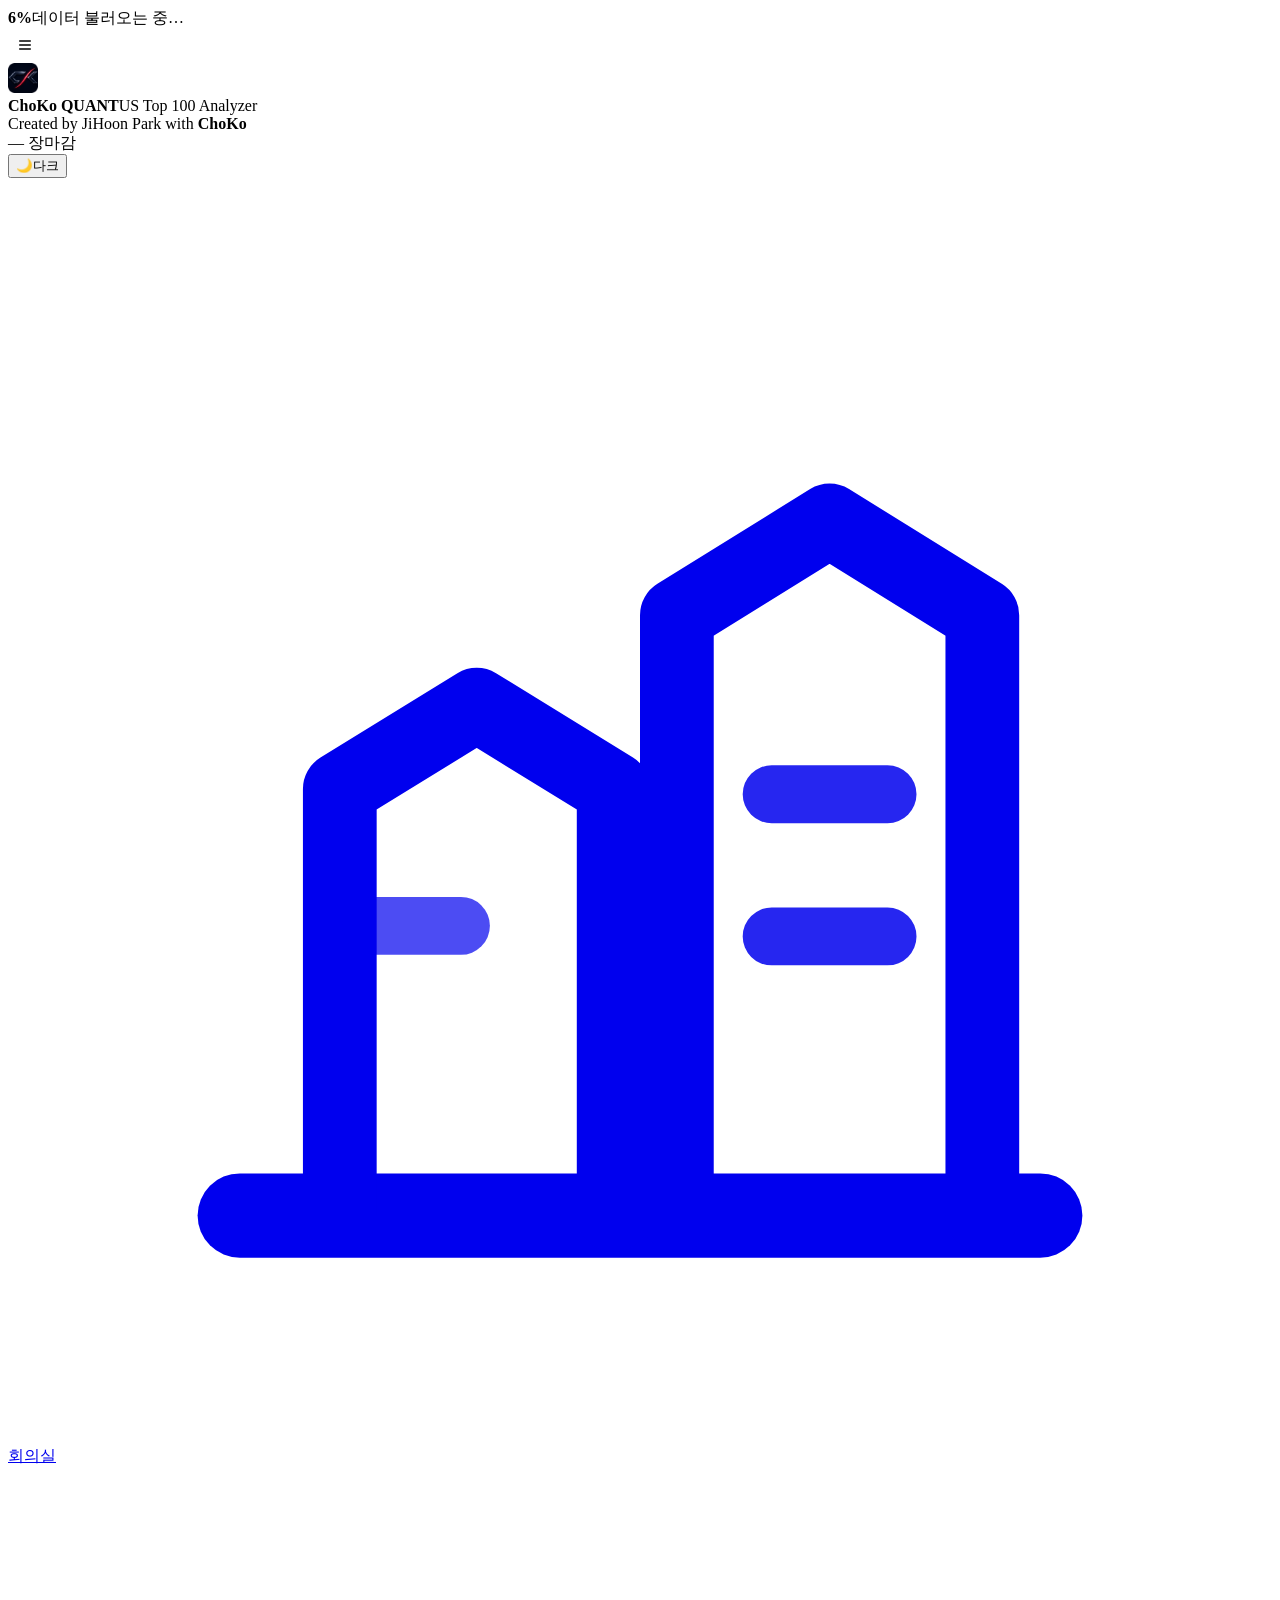
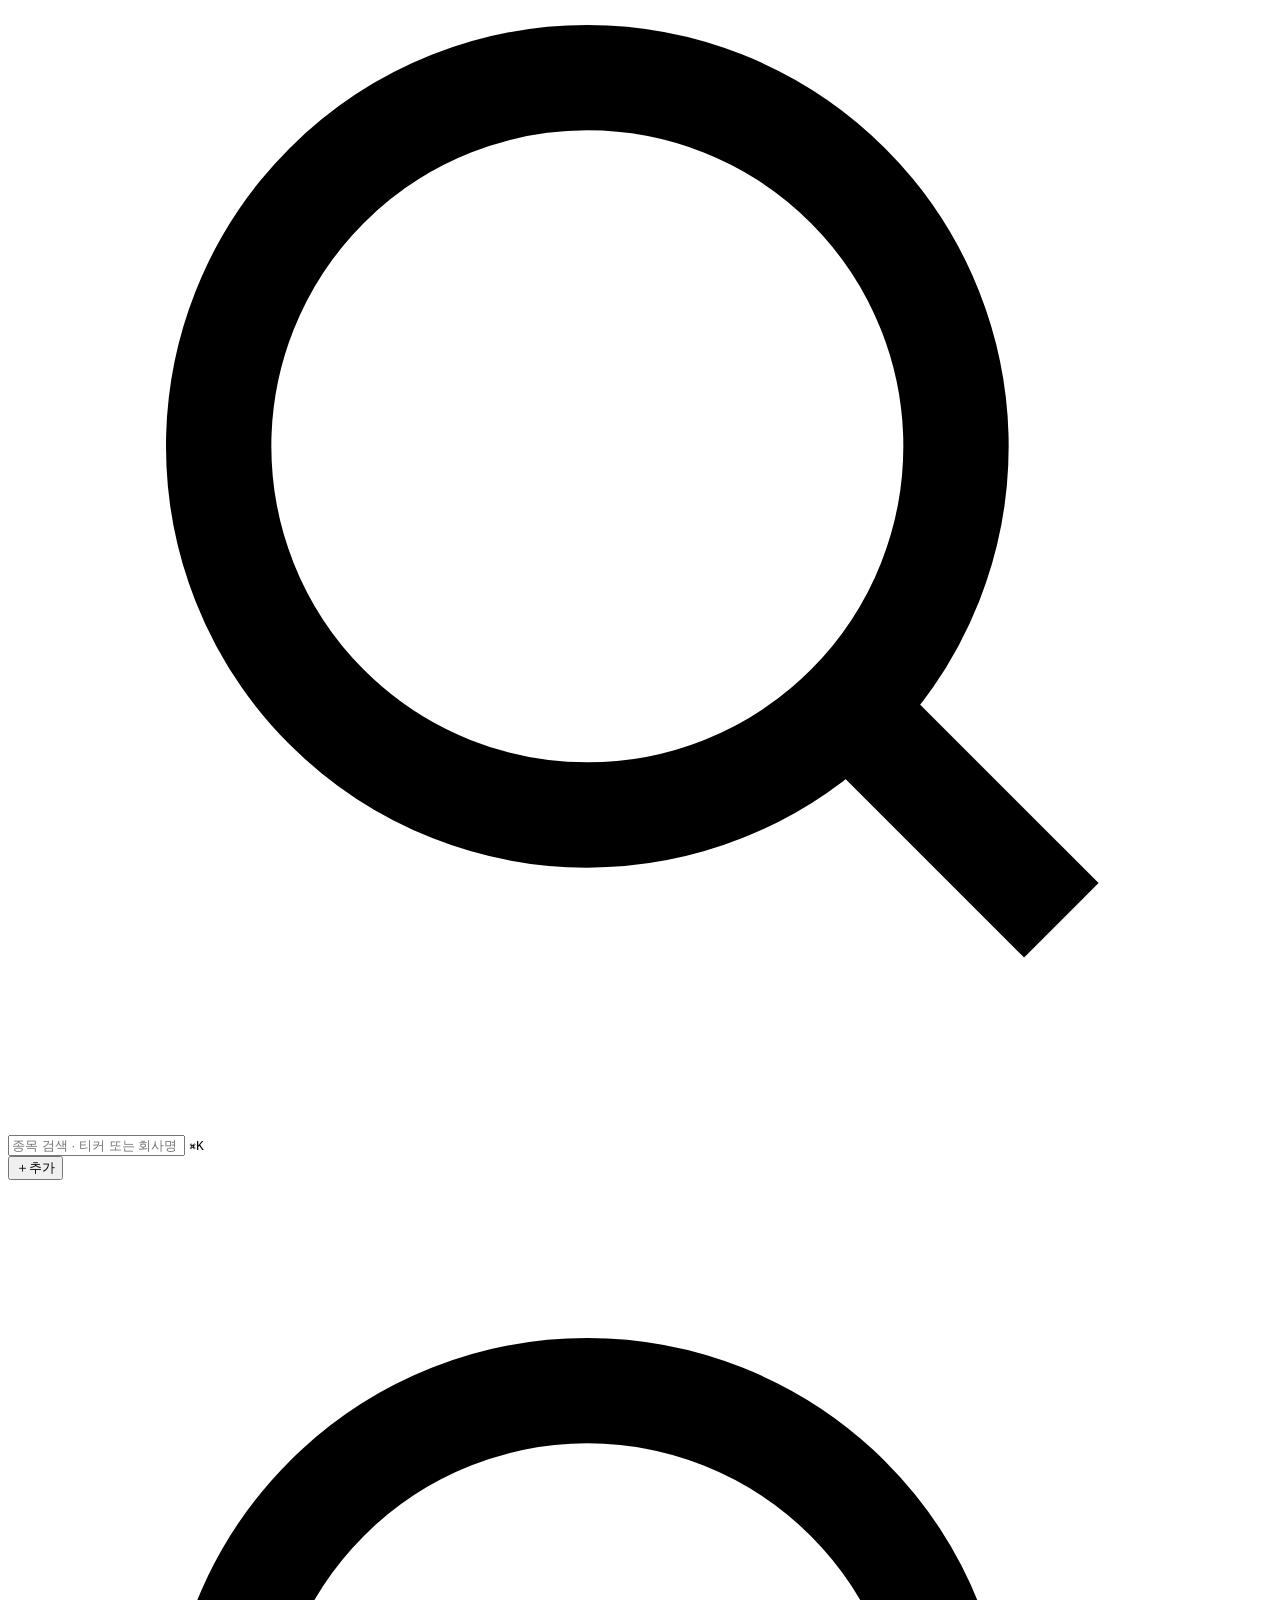
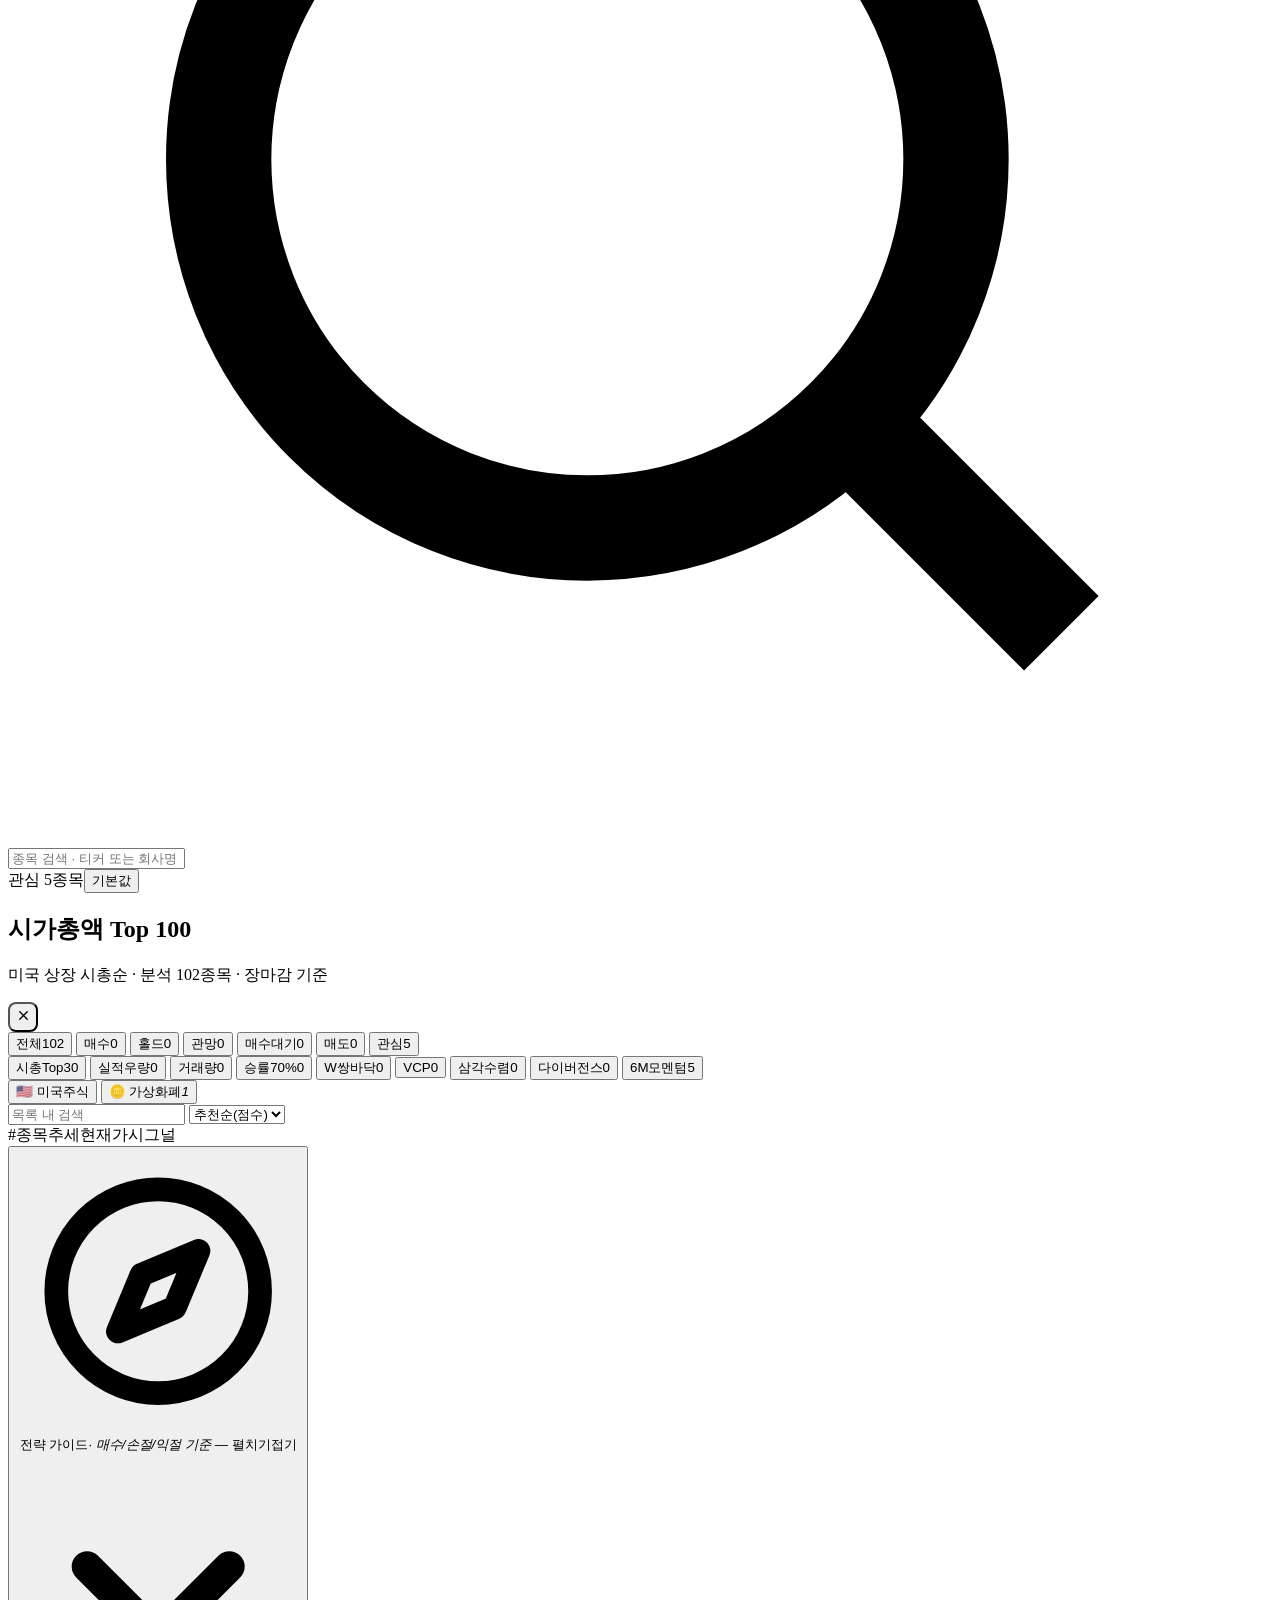
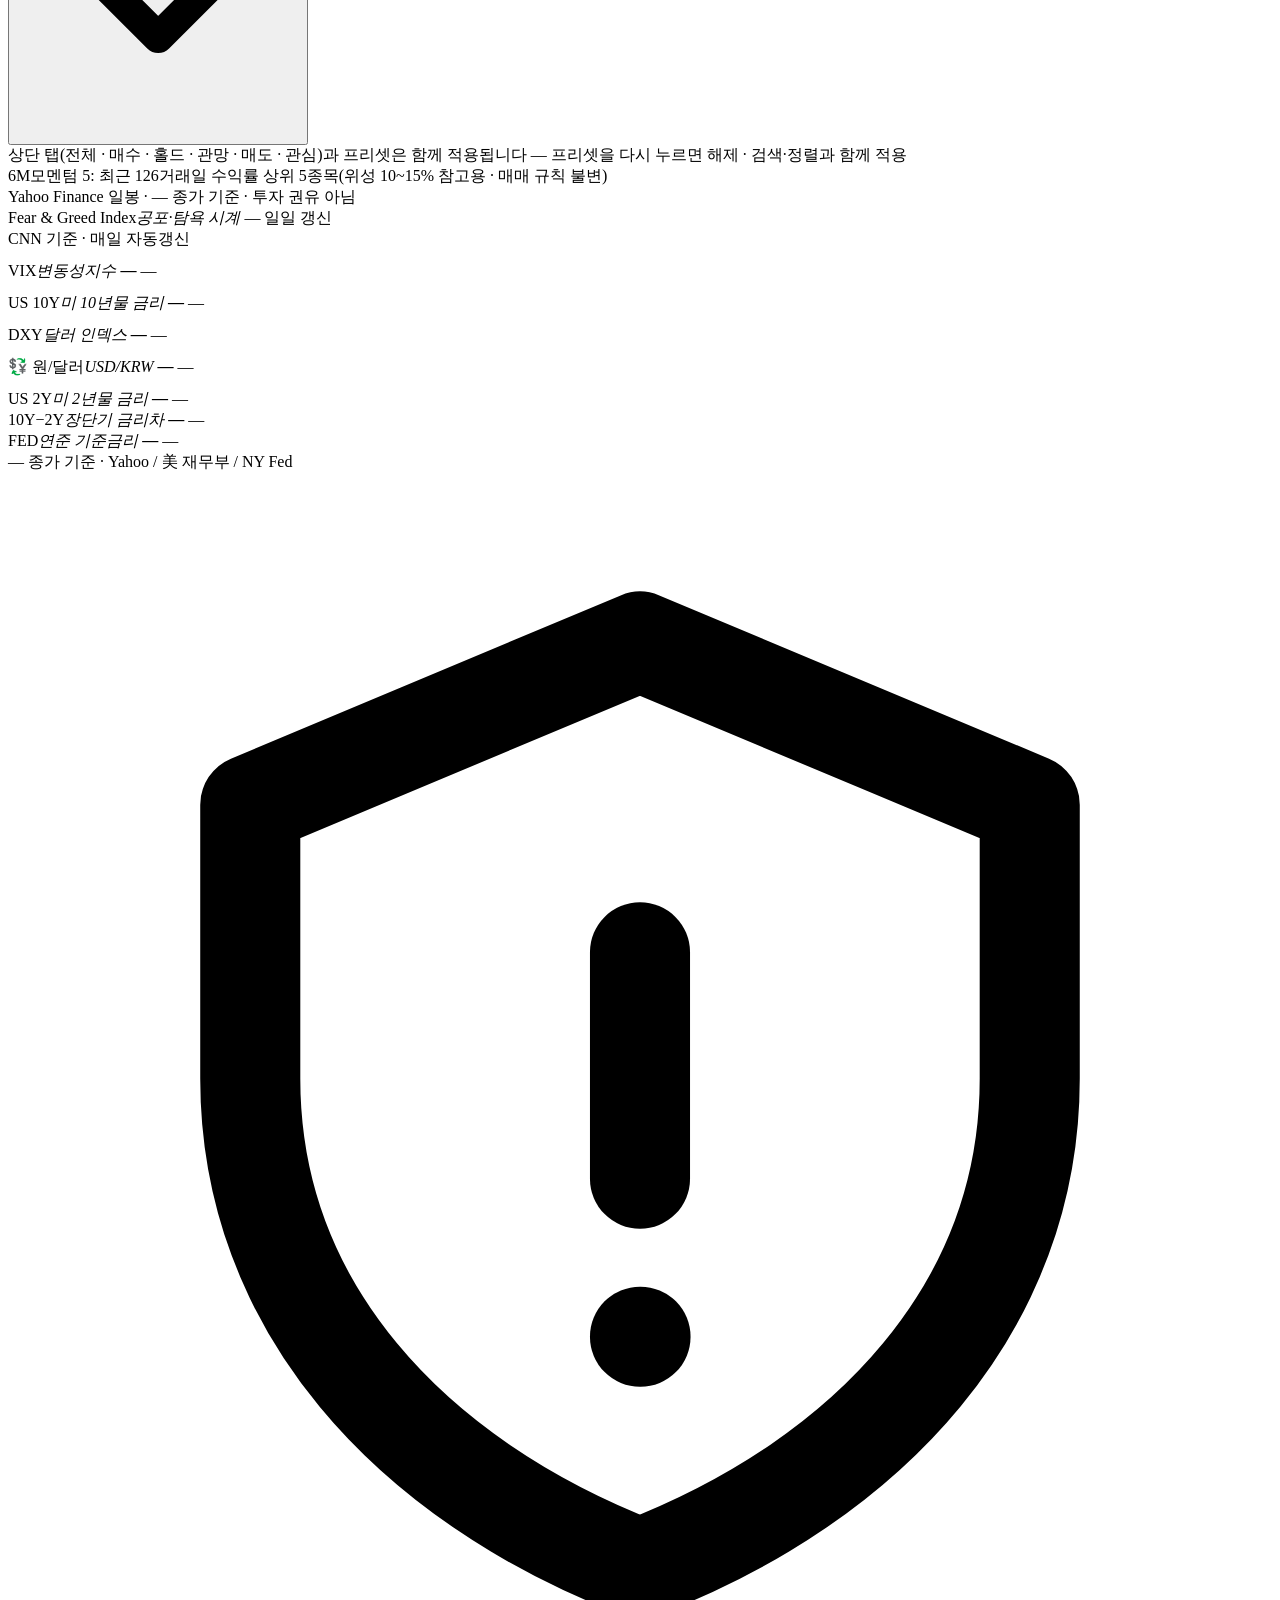
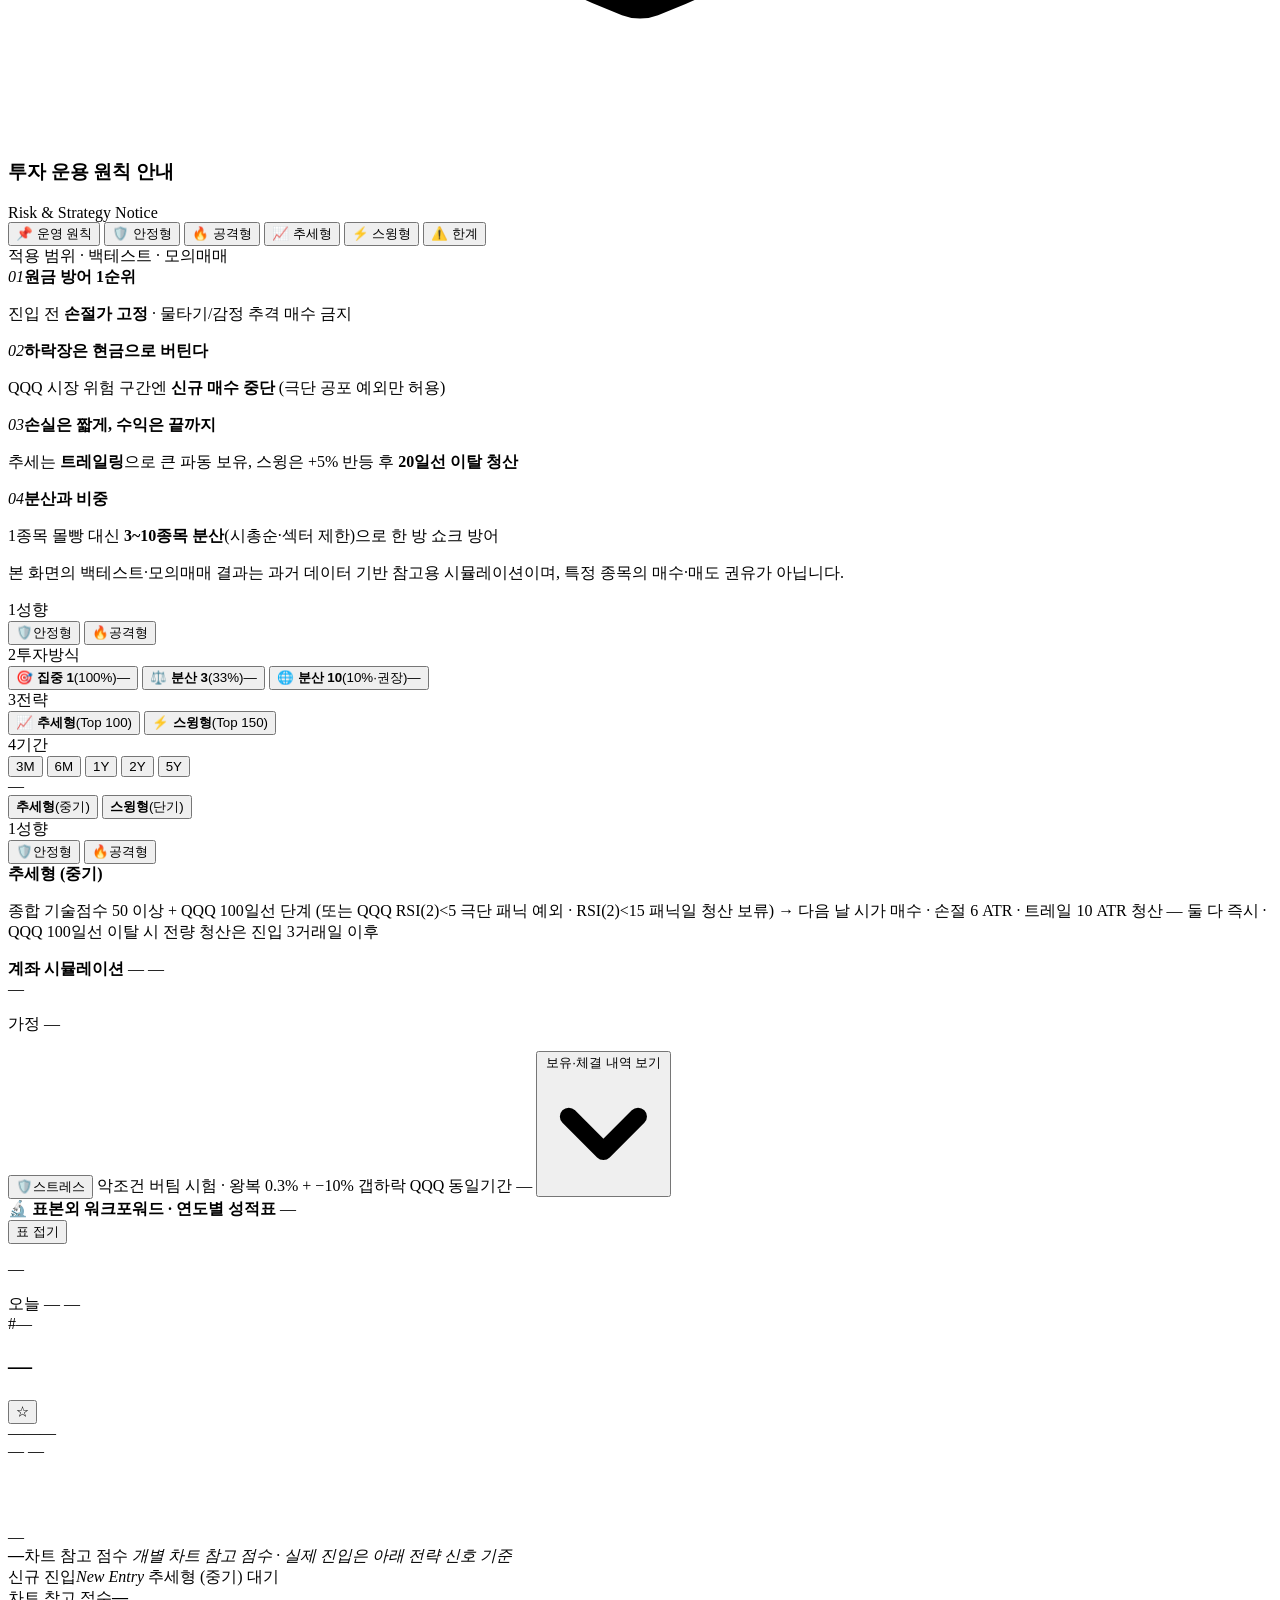
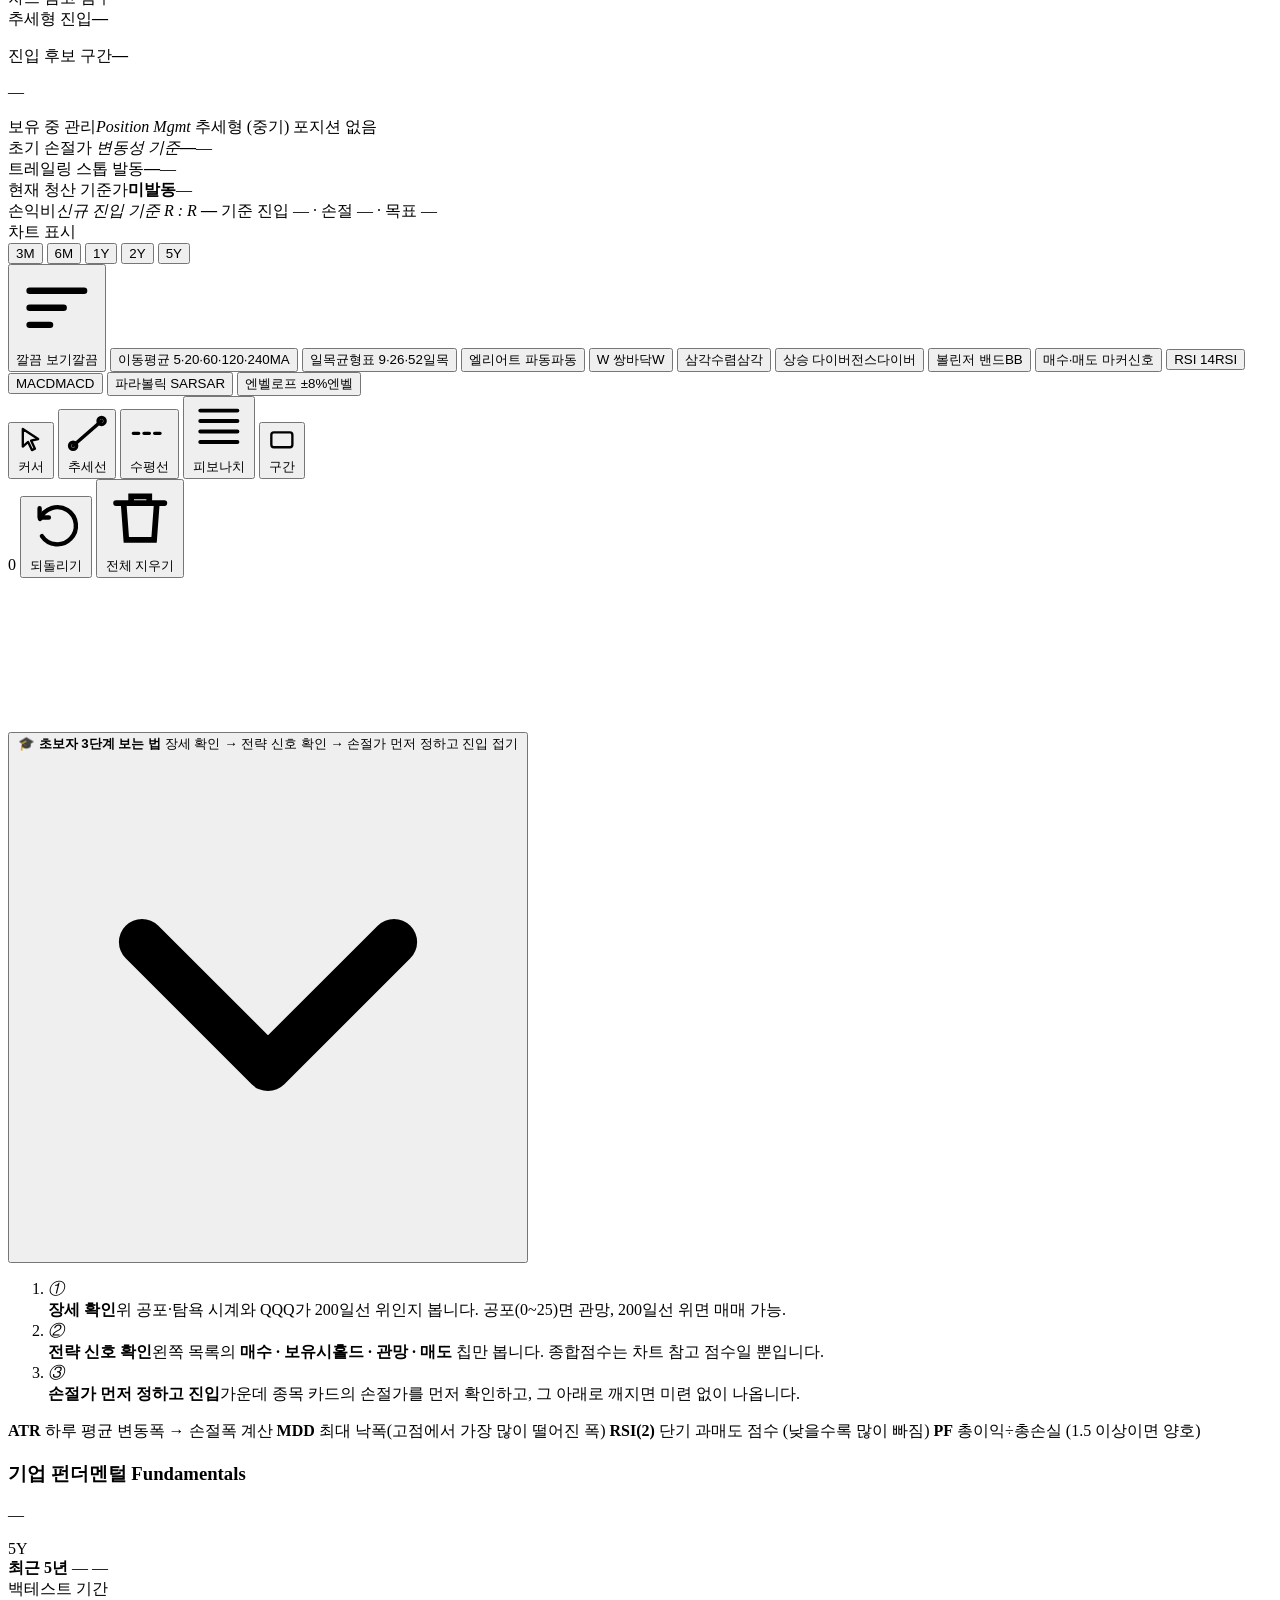
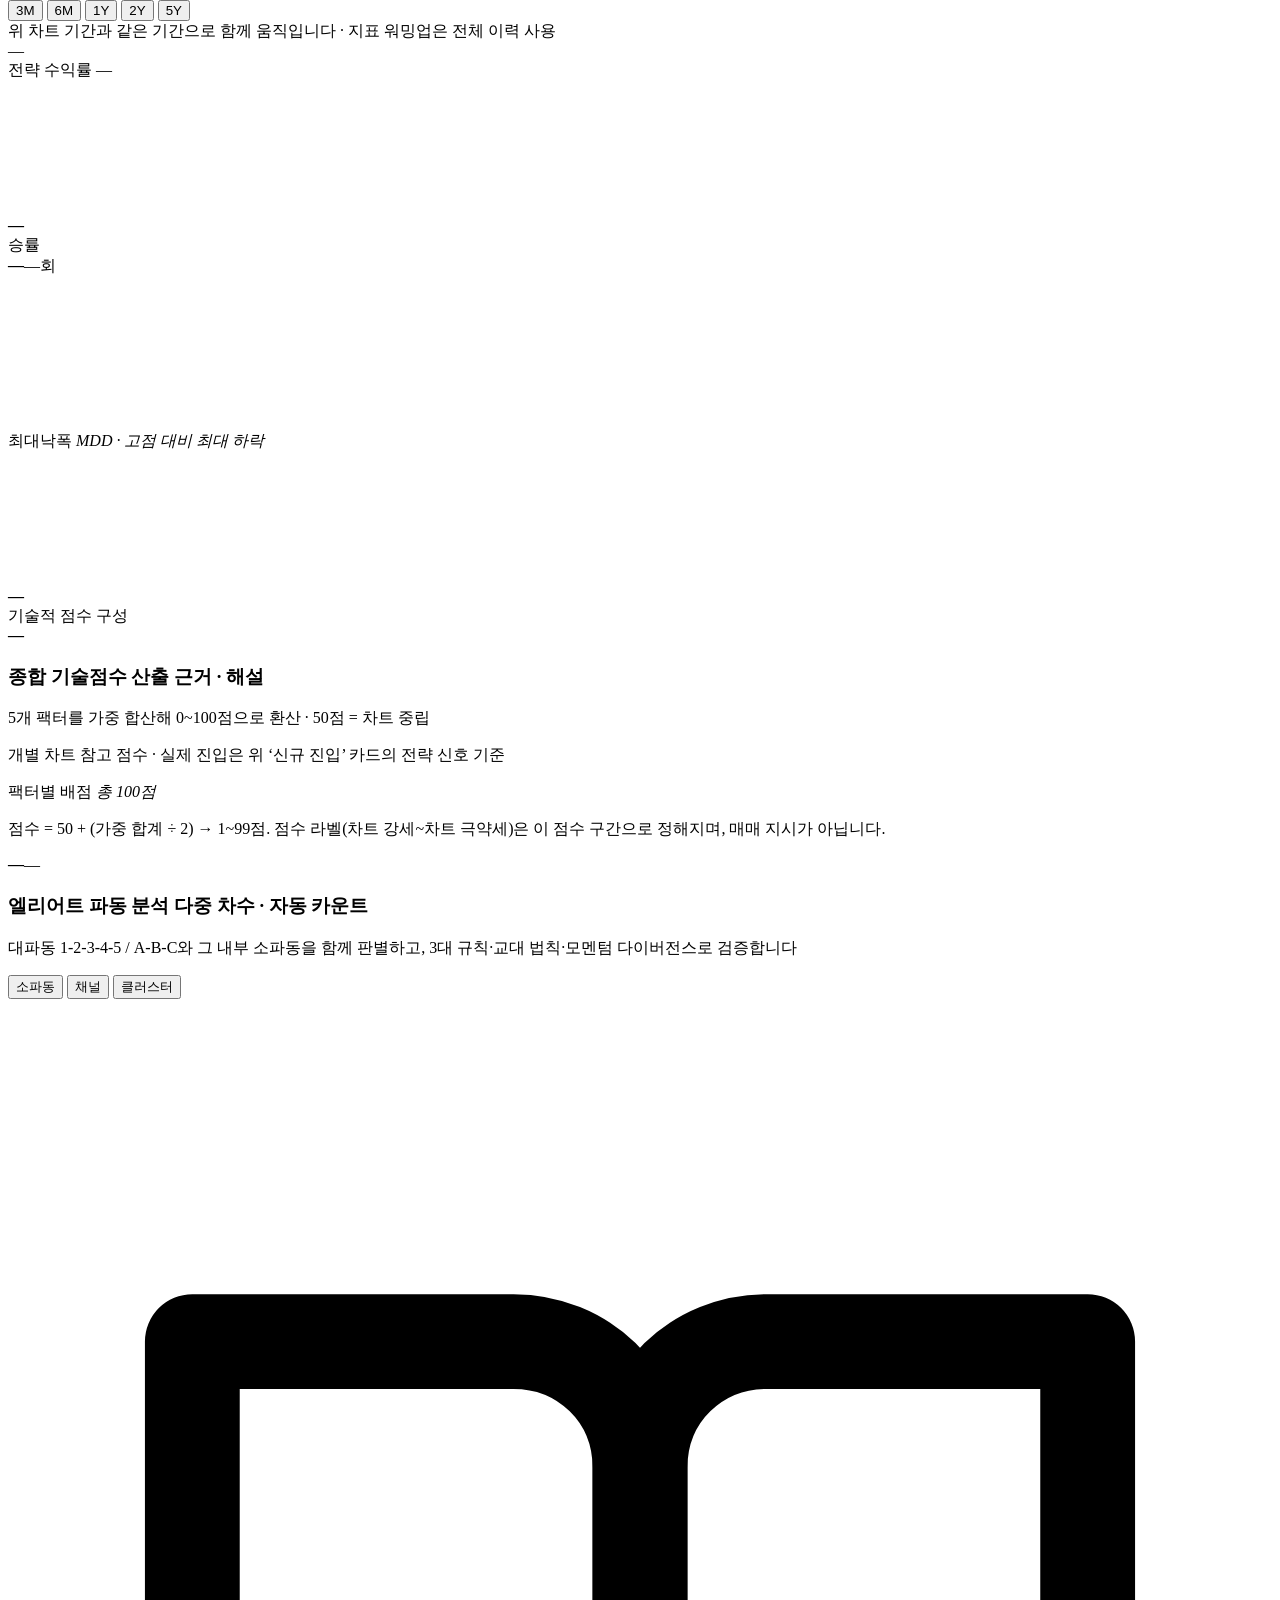
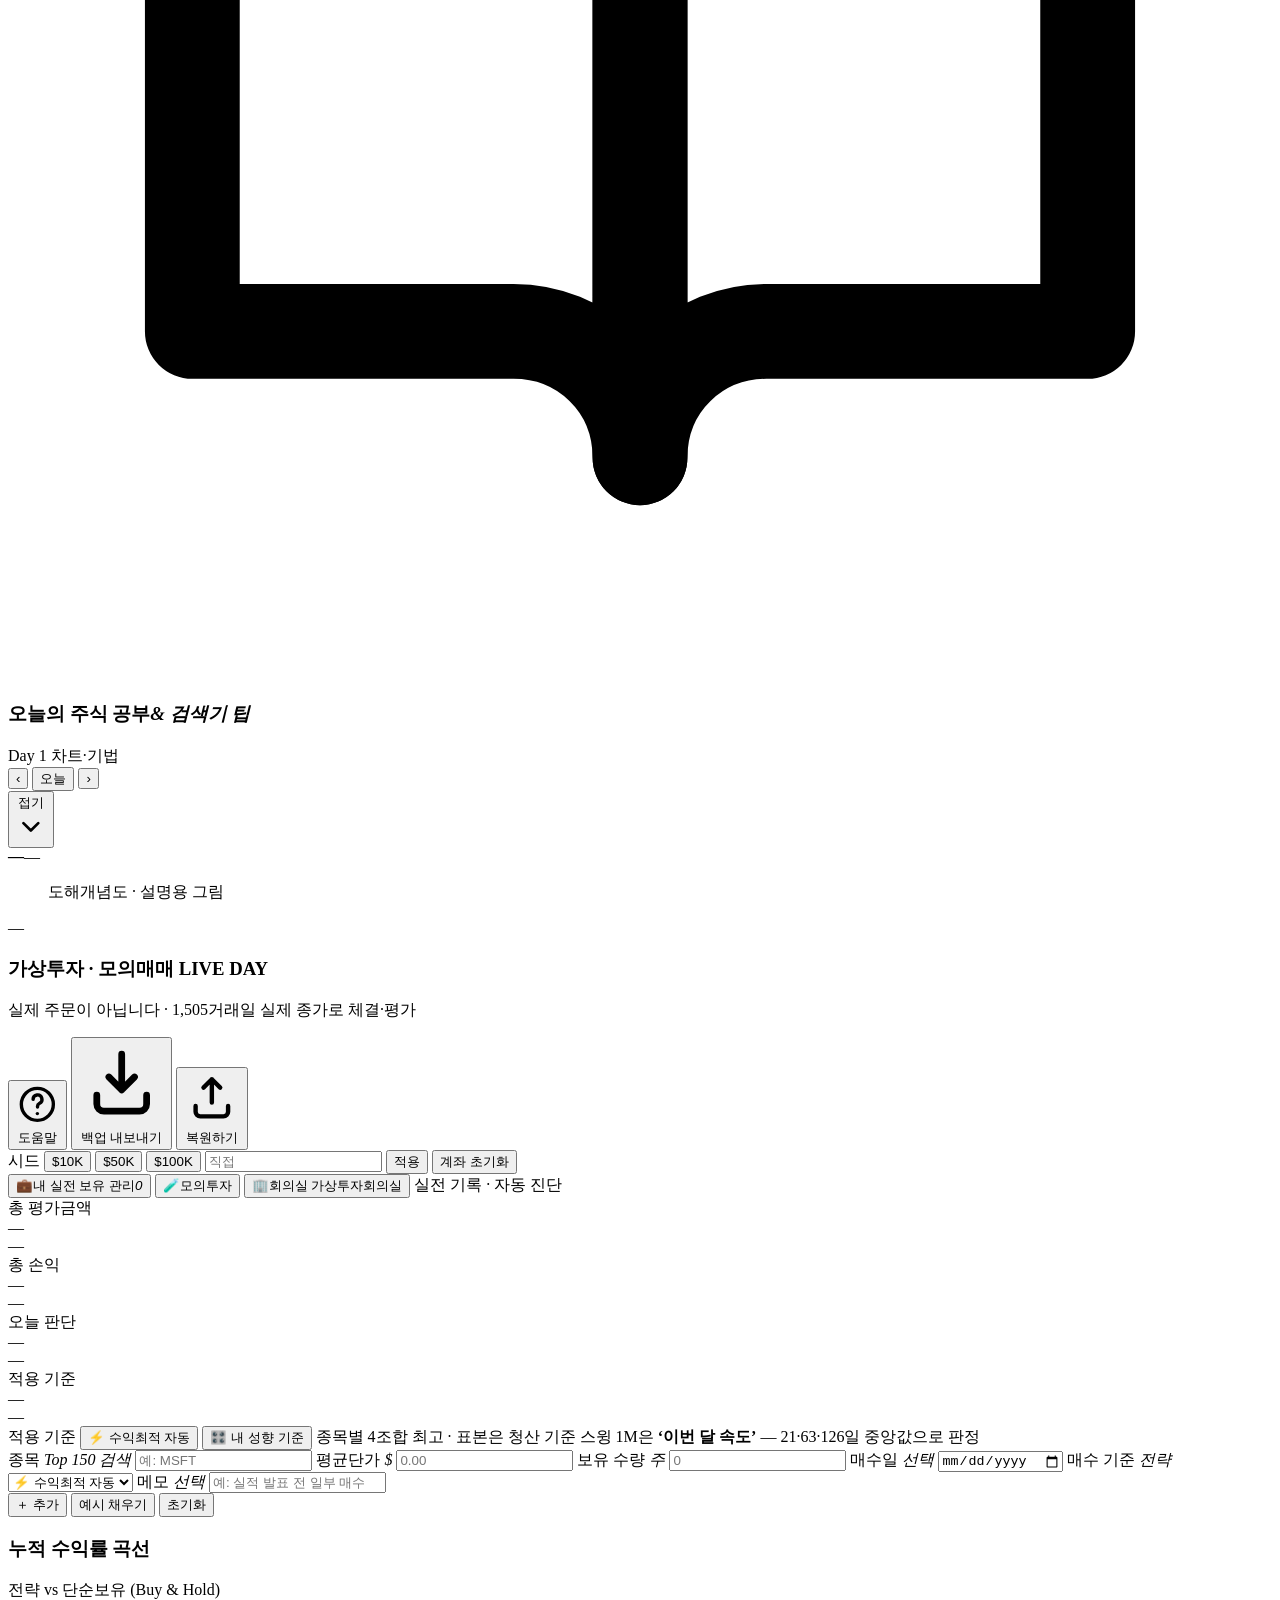
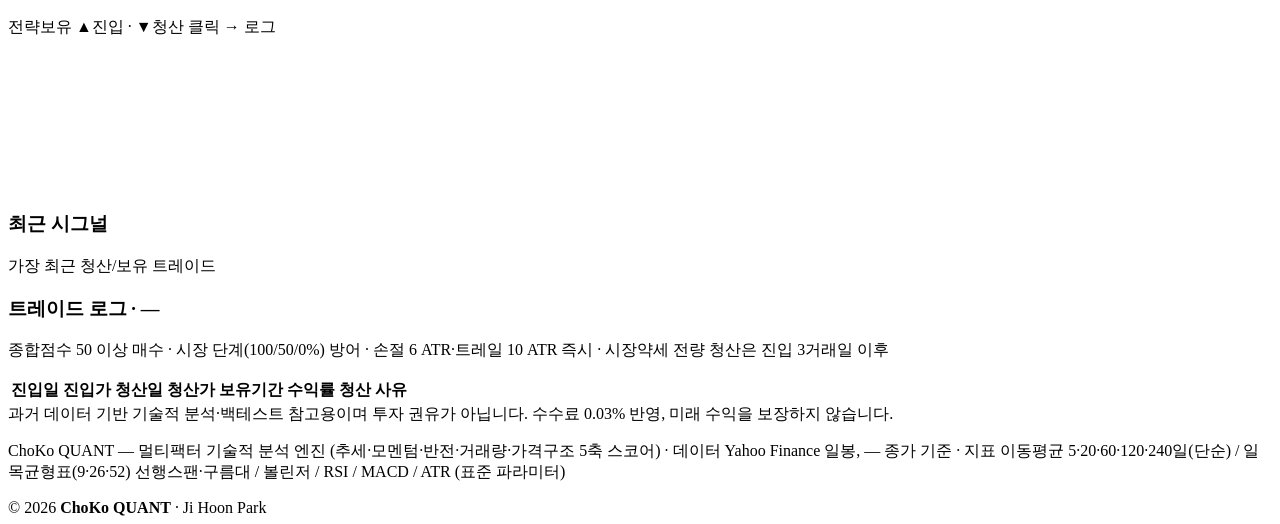
<file: scripts/template.html>
<!DOCTYPE html>
<html lang="ko" data-brand="v1a">
<head>
<meta charset="utf-8">
<meta name="viewport" content="width=device-width,initial-scale=1,viewport-fit=cover,maximum-scale=1">
<meta name="theme-color" content="#0B0E14">
<script>
  /* 첫 페인트 전에 저장된 테마를 적용 (깜박임 방지) */
  try { if (localStorage.getItem('apex.theme.v1') === 'light') document.documentElement.setAttribute('data-theme', 'light'); } catch (e) {}
  /* 성향(🛡️ 안정형 / 🔥 공격형)도 첫 페인트 전에 적용 — 공격형 테마 깜박임 방지 */
  try { if (localStorage.getItem('apex.risk.v1') === 'aggr') document.documentElement.setAttribute('data-risk', 'aggr'); } catch (e) {}
</script>
<meta name="apex-data-updated" content="__UPDATED__">
<meta name="apple-mobile-web-app-capable" content="yes">
<meta name="apple-mobile-web-app-status-bar-style" content="black-translucent">
<title>ChoKo QUANT · 미국주식 차트분석기</title>
<link rel="icon" type="image/png" href="[data-uri]">
<link rel="apple-touch-icon" href="[data-uri]">
<style>__CSS__</style>
</head>
<body>

<!-- 상단 슬림 로딩 진행바 (2026-11-28 2단계) — 8.3MB 데이터 파싱·152종목 엔진 계산 진행률. 완료되면 ui.js가 스스로 제거한다 -->
<div class="boot-load" id="bootLoad" role="progressbar" aria-label="분석기 준비 중" aria-valuemin="0" aria-valuemax="100" aria-valuenow="6"><i id="bootFill"></i></div>
<div class="boot-tip" id="bootTip" role="status" aria-live="off"><b id="bootPct">6%</b><span id="bootMsg">데이터 불러오는 중…</span></div>

<header class="topbar">
  <button class="icon-btn only-mobile" id="menuBtn" aria-label="종목 목록 열기" style="width:34px;height:34px;border-radius:9px;border:1px solid var(--line);place-items:center;background:var(--btn)">
    <svg width="16" height="16" viewBox="0 0 24 24" fill="none" stroke="currentColor" stroke-width="2" stroke-linecap="round"><path d="M4 6h16M4 12h16M4 18h16"/></svg>
  </button>
  <div class="brand">
    <div class="logo">
      <img class="logo-img" src="[data-uri]" alt="ChoKo QUANT 로고" width="30" height="30" decoding="async">
    </div>
    <div class="brand-text"><b class="brand-name"><span class="ck">C</span>ho<span class="ck">K</span>o <span class="bw">QUANT</span></b><span id="brandSub">US Top 100 Analyzer</span></div>
    
  </div>
  <div class="sig-badge" title="Created by JiHoon Park — with ChoKo QUANT">
    <span class="sig-k">Created by</span>
    <span class="sig-n">JiHoon Park</span>
    <span class="sig-with"><i class="wc-dot" aria-hidden="true"></i>with <b><span class="ck">C</span>ho<span class="ck">K</span>o</b></span>
  </div>
  <div class="market-badge"><i class="dot"></i><span id="asOf">—</span>&nbsp;장마감<span class="upd" id="asOfUpd"></span></div>
  <button class="theme-btn" id="themeBtn" type="button" aria-pressed="false" aria-label="화이트 모드로 전환" title="화이트 모드로 전환"><span class="th-ic" aria-hidden="true">🌙</span><span class="th-tx">다크</span></button>
  <!-- 🏢 회의실 — 초코퀀트 가상사옥(3D 톡방) 새 탭 링크 · 테마 버튼 바로 옆 (2026-11-28) -->
  <a class="hq-btn" id="hqBtn" href="https://sky1856.github.io/Us-stock-chart/hq/" target="_blank" rel="noopener" aria-label="초코퀀트 회의실 열기(새 탭)" title="🏢 초코퀀트 회의실 — 가상사옥 3D 톡방 열기 (새 탭)"><span class="th-ic" aria-hidden="true"><svg class="hq-ic" viewBox="0 0 24 24" fill="none" aria-hidden="true"><path d="M4.4 19.7h15.2" stroke="currentColor" stroke-width="1.6" stroke-linecap="round"/><path d="M6.3 19.7v-8.1l2.6-1.6 2.6 1.6v8.1" stroke="currentColor" stroke-width="1.4" stroke-linejoin="round" stroke-linecap="round"/><path d="M12.7 19.7V8.3l2.9-1.8 2.9 1.8v11.4" stroke="currentColor" stroke-width="1.4" stroke-linejoin="round" stroke-linecap="round"/><path d="M14.5 11.7h2.2M14.5 14.4h2.2" stroke="currentColor" stroke-width="1.1" stroke-linecap="round" opacity=".85"/><path d="M6.9 14.2h1.7" stroke="currentColor" stroke-width="1.1" stroke-linecap="round" opacity=".7"/><circle class="pt" cx="15.6" cy="4.7" r="1"/></svg></span><span class="th-tx">회의실</span></a>
  <div class="search">
    <svg class="si" viewBox="0 0 24 24" fill="none" stroke="currentColor" stroke-width="2"><circle cx="11" cy="11" r="7"/><path d="M20 20l-3.5-3.5"/></svg>
    <input id="globalSearch" type="text" placeholder="종목 검색 · 티커 또는 회사명" autocomplete="off" spellcheck="false">
    <kbd>⌘K</kbd>
    <div class="search-pop" id="searchPop"></div>
  </div>
  <div class="fav-wrap" id="favWrap">
    <div class="fav-pills" id="favPills"></div>
    <button class="fav-add" id="favAdd" title="관심종목 추가 — 152종목 검색"><span>＋</span>추가</button>
    <div class="fav-pop" id="favPop">
      <div class="fp-search">
        <svg viewBox="0 0 24 24" fill="none" stroke="currentColor" stroke-width="2"><circle cx="11" cy="11" r="7"/><path d="M20 20l-3.5-3.5"/></svg>
        <input id="favSearch" type="text" placeholder="종목 검색 · 티커 또는 회사명" autocomplete="off" spellcheck="false">
      </div>
      <div class="fp-list" id="favList"></div>
      <div class="fp-foot"><span id="favCount">관심 5종목</span><button id="favReset" title="관심종목을 기본 5종목으로 되돌립니다">기본값</button></div>
    </div>
  </div>
</header>

<div class="shell">
  <aside class="sidebar" id="sidebar">
    <div class="side-head">
      <div>
        <h2 id="uniTitle">시가총액 Top 100</h2>
        <p id="uniSub">미국 상장 시총순 · 분석 <span id="uniCount">102</span>종목 · 장마감 기준</p>
      </div>
      <button class="icon-btn" id="closeSide" aria-label="닫기" style="width:30px;height:30px;border-radius:8px;place-items:center;color:var(--txt3)">
        <svg width="15" height="15" viewBox="0 0 24 24" fill="none" stroke="currentColor" stroke-width="2.2" stroke-linecap="round"><path d="M6 6l12 12M18 6L6 18"/></svg>
      </button>
    </div>
    <div class="seg seg-state" id="filterTabs" role="group" aria-label="전략 상태 필터">
      <button data-f="all" class="on" title="전체 종목 — 프리셋과 검색을 함께 적용한 결과">전체<span class="c" id="cAll">102</span></button>
      <button data-f="buy" title="매수 — 오늘 신규 진입 조건을 충족한 종목 (이미 보유 중이면 '홀드')">매수<span class="c" id="cBuy">0</span></button>
      <button data-f="hold" title="보유시홀드 — 이미 보유 중이고 계속 들고 가는 상태">홀드<span class="c" id="cHold">0</span></button>
      <button data-f="wait" title="관망 — 진입 조건 미충족, 지금은 살 자리도 팔 자리도 아님">관망<span class="c" id="cWait">0</span></button>
      <button data-f="waitbuy" title="매수대기 — 진입 조건은 갖췄지만 시장 필터(QQQ 100일선·200일선) 또는 손절 후 재진입 금지로 신규 매수가 막힌 종목 · 매도와 구분해서 셉니다">매수대기<span class="c" id="cWaitBuy">0</span></button>
      <button data-f="sell" title="매도 — 보유 중 청산·손절 조건이 실제로 발동한 종목 (신규 진입 제한은 '매수대기'로 따로 셉니다)">매도<span class="c" id="cSell">0</span></button>
      <button data-f="fav" title="관심종목">관심<span class="c" id="cFav">5</span></button>
    </div>
    <div class="seg seg-pre" id="presetTabs" aria-label="프리셋 필터">
      <button data-f="top30" title="시총 상위 30종목만 표시 · 종목 시총(장마감 기준) 순위 · 다시 누르면 해제 (상단 탭과 교집합)">시총Top<span class="c" id="cTop30">30</span></button>
      <button data-f="quality" title="실적 우량주 — EPS 흑자 · 매출성장 5% 초과 · 순이익률 15% 초과 종목만 표시 · 최근 분기 실적 기준 · 다시 누르면 해제">실적우량<span class="c" id="cQual">0</span></button>
      <button data-f="bk" title="거래량 돌파 — 종가가 직전 20봉 최고가를 넘고(20일 신고가 돌파) 그날 거래량이 20일 평균의 1.5배 이상인 종목 · 최근 3거래일 내 발생 기준 · 참고용(매매 조건 미적용) · 다시 누르면 해제">거래량<span class="c" id="cBk">0</span></button>
      <button data-f="win70" title="현재 전략 5년 백테스트 승률 70% 이상 종목 · 참고 필터(과거 성과 기반) · 최소 거래 1건 이상 · 상단 추세형/스윙형을 바꾸면 그 전략 기준으로 다시 셈 · 다시 누르면 해제">승률70%<span class="c" id="cWin70">0</span></button>
      <button data-f="w" title="W 쌍바닥 — 마지막 종가 기준 · 넥라인 돌파(최근 5봉) · 임박(넥라인 5% 이내) · 진행(바닥 형성) · 다시 누르면 해제">W쌍바닥<span class="c" id="cW">0</span></button>
      <button data-f="vcp" title="VCP — 대형 우량주(시총 Top 30 ∪ 실적 우량주) 한정 · 미너비니 Trend Template(정배열) 충족 + 변동성 축소 · 피벗 돌파/임박 · 다시 누르면 해제">VCP<span class="c" id="cVcp">0</span></button>
      <button data-f="tri" title="삼각수렴 — 최근 45봉 안 피벗 고점 2·저점 2 수렴(대칭/상승/하락, 쐐기 제외) · 돌파(최근 5봉)/임박/진행 · 표시 전용 · 다시 누르면 해제">삼각수렴<span class="c" id="cTri">0</span></button>
      <button data-f="div" title="상승 다이버전스 — 10일 신저가인데 RSI(14)가 5~60봉 전 저점보다 높은 종목 · 최근 3거래일 내 발생 기준 · 참고용(매매 조건 미적용) · 다시 누르면 해제">다이버전스<span class="c" id="cDiv">0</span></button>
      <button data-f="mom6" class="mom" title="6M모멘텀 5 — 최근 126거래일(약 6개월) 수익률 상위 5종목만 표시 · 위성 10~15% 참고용 · 매매 규칙 불변 · 상단 탭과 교집합 · 다시 누르면 해제">6M모멘텀<span class="c" id="cMom6">5</span></button>
    </div>
    <div class="seg seg-asset" id="assetTabs" role="group" aria-label="자산군 카테고리">
      <button data-a="us" class="on" aria-pressed="true" title="미국주식 — 시가총액 Top 100/150 유니버스. 아래 프리셋·계좌 시뮬레이션·백테스트 집계가 모두 이 집합 기준입니다">🇺🇸 미국주식</button>
      <button data-a="crypto" aria-pressed="false" title="🪙 가상화폐 — 비트코인(BTC-USD) 차트·이평선·일목·엘리어트·백테스트·회의실 가상투자 매매. 시총 순위가 없어 Top 100/150 전략 평균에는 들어가지 않습니다">🪙 가상화폐<em id="cCrypto">1</em></button>
    </div>
    <div class="side-tools">
      <input id="listSearch" type="text" placeholder="목록 내 검색" autocomplete="off" spellcheck="false">
      <select id="sortSel" title="정렬 기준 · 상단 추세형/스윙형 전략 버튼을 누르면 그 전략의 추천 순위로 자동 전환됩니다">
        <option value="rec">추천순(점수)</option>
        <option value="mc">시총순</option>
        <option value="ret">수익률순</option>
        <option value="rsi">RSI 낮은순</option>
        <option value="chg">등락률순</option>
      </select>
    </div>
    <div class="scan-head"><span id="scanRankHead">#</span><span>종목</span><span>추세</span><span>현재가</span><span>시그널</span></div>
    <div class="scan-list" id="scanList"></div>
    <div class="side-info" id="sideInfo">
      <button class="si-head" id="siToggle" type="button" aria-expanded="false" aria-controls="siBody" title="지금 전략의 매수·손절·익절 기준과 프리셋 설명 펼치기/접기">
        <span class="si-ico" aria-hidden="true">
          <svg viewBox="0 0 24 24" fill="none" stroke="currentColor" stroke-width="2" stroke-linecap="round" stroke-linejoin="round"><circle cx="12" cy="12" r="8.6"/><path d="M15.4 8.6l-2 4.8-4.8 2 2-4.8z"/></svg>
        </span>
        <span class="si-txt">
          <span class="si-title">전략 가이드<em>· 매수/손절/익절 기준</em></span>
          <span class="si-sum" id="siSum">—</span>
        </span>
        <span class="si-badge">
          <span class="si-b-open">펼치기</span><span class="si-b-close">접기</span>
          <svg class="si-chev" viewBox="0 0 24 24" fill="none" stroke="currentColor" stroke-width="2.6" stroke-linecap="round" stroke-linejoin="round" aria-hidden="true"><path d="M6 9.5l6 6 6-6"/></svg>
        </span>
      </button>
      <div class="si-body" id="siBody">
        <div class="pguide" id="presetGuide" aria-live="polite"></div>
        <div class="preset-note" id="presetNote">상단 탭(전체 · 매수 · 홀드 · 관망 · 매도 · 관심)과 프리셋은 함께 적용됩니다 — 프리셋을 다시 누르면 해제 · 검색·정렬과 함께 적용</div>
        <div class="preset-note mom-note" id="momNote" title="최근 126거래일(약 6개월) 수익률 상위 5종목을 왼쪽 목록의 6M Top5 배지와 이 필터로 표시합니다 — 위성 10~15% 비중의 참고용이며 매매 규칙은 바꾸지 않습니다">6M모멘텀 5: 최근 126거래일 수익률 상위 5종목(위성 10~15% 참고용 · 매매 규칙 불변)</div>
      </div>
    </div>
    <div class="side-foot">Yahoo Finance 일봉 · <span id="footAsOf">—</span> 종가 기준<span class="upd" id="footUpd"></span> · 투자 권유 아님</div>
  </aside>

  <main class="workspace">
    <!-- 📱 모바일(≤1023px) 종목 검색 자리 — ui.js `relocateSearch()`가 헤더 검색창을 이 자리로 옮긴다 (2026-11-28) -->
    <div class="msearch-slot" id="msearchSlot"></div>
    <div class="macro-fg-grid">
    <section class="fg-card card" id="fgCard" aria-label="CNN 공포·탐욕 지수">
      <div class="fg-top">
        <div class="fg-title">
          <span class="fg-h">Fear &amp; Greed Index<em>공포·탐욕 시계</em></span>
          <span class="fg-badge" id="fgBadge">—</span>
          <span class="fg-live" id="fgLive" title="CNN 실시간 API 연결 상태"><i></i><span id="fgLiveTx">일일 갱신</span></span>
        </div>
        <span class="fg-src" id="fgSrc">CNN 기준 · 매일 자동갱신</span>
      </div>
      <div class="fg-grid">
        <div class="fg-dial" id="fgDial"></div>
        <div class="fg-info">
          <div class="fg-hist" id="fgHist"></div>
          <div class="fg-guide" id="fgGuide"></div>
        </div>
      </div>
    </section>

    <section class="macro-strip" id="macroStrip" aria-label="거시 지표">
      <div class="macro-row">
        <div class="mchip" id="mchipVix" title="VIX · CBOE 변동성지수 — 20 이상이면 주의, 30 이상이면 공포 구간">
          <span class="mc-k">VIX<em>변동성지수</em></span>
          <b class="mc-v" id="vixVal">—</b>
          <span class="mc-c" id="vixChg">—</span>
          <canvas class="mc-spark" id="vixSpark" width="76" height="26"></canvas>
        </div>
        <div class="mchip" id="mchipTnx" title="US 10Y · 미국 10년물 국채금리 (금리 상승은 성장주 밸류에이션에 부담)">
          <span class="mc-k">US 10Y<em>미 10년물 금리</em></span>
          <b class="mc-v" id="tnxVal">—</b>
          <span class="mc-c" id="tnxChg">—</span>
          <canvas class="mc-spark" id="tnxSpark" width="76" height="26"></canvas>
        </div>
        <div class="mchip" id="mchipDxy" title="DXY · 달러 인덱스 — 유로·엔 등 주요 6개 통화 대비 달러 가치. 상승(달러 강세)은 원자재·신흥국·미국 수출주에 부담">
          <span class="mc-k">DXY<em>달러 인덱스</em></span>
          <b class="mc-v" id="dxyVal">—</b>
          <span class="mc-c" id="dxyChg">—</span>
          <canvas class="mc-spark" id="dxySpark" width="76" height="26"></canvas>
        </div>
        <div class="mchip" id="mchipKrw" title="원/달러(USD/KRW) · 1달러를 사는 데 드는 원화. 상승(원화 약세)은 미국 자산 보유자에게 유리하고 수입 물가에는 부담">
          <span class="mc-k">💱 원/달러<em>USD/KRW</em></span>
          <b class="mc-v" id="krwVal">—</b>
          <span class="mc-c" id="krwChg">—</span>
          <canvas class="mc-spark" id="krwSpark" width="76" height="26"></canvas>
        </div>
        <div class="mchip" id="mchipU2" title="US 2Y · 미국 2년물 국채금리(美 재무부 일별 수익률) — 연준 금리 기대에 가장 민감한 구간">
          <span class="mc-k">US 2Y<em>미 2년물 금리</em></span>
          <b class="mc-v" id="u2Val">—</b>
          <span class="mc-c" id="u2Chg">—</span>
          <canvas class="mc-spark" id="u2Spark" width="76" height="26"></canvas>
        </div>
        <div class="mchip mchip-slim" id="mchipSpr" title="장단기 금리차 = 미 10년물 − 미 2년물. 마이너스(역전)는 경기 둔화의 선행 신호로 봅니다">
          <span class="mc-k">10Y−2Y<em>장단기 금리차</em></span>
          <b class="mc-v" id="sprVal">—</b>
          <span class="mc-c" id="sprChg">—</span>
        </div>
        <div class="mchip mchip-slim" id="mchipFed" title="연준 기준금리 목표 범위와 실효 연방기금금리(EFFR) — 미국 뉴욕연은 기준">
          <span class="mc-k">FED<em>연준 기준금리</em></span>
          <b class="mc-v" id="fedVal">—</b>
          <span class="mc-c" id="fedChg">—</span>
        </div>
        <div class="mfoot"><span id="macroDate">—</span> 종가 기준 · Yahoo / 美 재무부 / NY Fed</div>
      </div>
      <div class="macro-events" id="macroEvents" aria-label="주요 경제지표 발표 일정"></div>
    </section>

    </div>

    <section class="card notice-card" id="noticeCard" aria-label="투자 운용 원칙 안내">
      <div class="nx-head">
        <span class="nx-ico" aria-hidden="true">
          <svg viewBox="0 0 24 24" fill="none" stroke="currentColor" stroke-width="1.9" stroke-linecap="round" stroke-linejoin="round"><path d="M12 3.2l7.4 3.1v5.2c0 4.3-3 7.6-7.4 9.3-4.4-1.7-7.4-5-7.4-9.3V6.3z"/><path d="M12 9.1v4.3"/><path d="M12 16.4h.01"/></svg>
        </span>
        <h3 class="nx-title">투자 운용 원칙 안내</h3>
        <span class="nx-en">Risk &amp; Strategy Notice</span>
        <div class="nx-tabs" id="nxTabs" role="tablist" aria-label="투자 운용 원칙 — 운영 원칙 · 안정형 · 공격형 · 추세형 · 스윙형 · 한계">
          <button type="button" data-nx="base" class="on" role="tab" aria-selected="true" title="운영 원칙 — 장기 보유와 매매 실행 시의 원칙">📌 운영 원칙</button>
          <button type="button" data-nx="safe" role="tab" aria-selected="false" title="🛡️ 안정형 기준 — 손절 −10% · 손절 후 10거래일 재진입 금지">🛡️ 안정형</button>
          <button type="button" data-nx="aggr" role="tab" aria-selected="false" title="🔥 공격형 기준 — 손절 −15% · 재진입 대기 0일 · 추세 50:50 모멘텀">🔥 공격형</button>
          <button type="button" data-nx="trend" role="tab" aria-selected="false" title="📈 추세형 — 시총 Top 100 · 중기 보유">📈 추세형</button>
          <button type="button" data-nx="swing" role="tab" aria-selected="false" title="⚡ 스윙형 — 시총 Top 150 · 단기 보유">⚡ 스윙형</button>
          <button type="button" data-nx="lim" role="tab" aria-selected="false" title="⚠️ 한계 — 이 화면의 숫자가 서 있는 가정과, 무료 데이터로 줄 수 없는 것">⚠️ 한계</button>
        </div>
        <span class="nx-tag">적용 범위 · 백테스트 · 모의매매</span>
      </div>
      <div class="nx-pane" data-nx-pane="base">
      <div class="nx-grid nx-grid-2">
        <div class="nx-item nx-hold">
          <div class="nx-lab"><em>01</em><b>원금 방어 1순위</b></div>
          <p>진입 전 <b>손절가 고정</b> · 물타기/감정 추격 매수 금지</p>
        </div>
        <div class="nx-item nx-swing">
          <div class="nx-lab"><em>02</em><b>하락장은 현금으로 버틴다</b></div>
          <p>QQQ 시장 위험 구간엔 <b>신규 매수 중단</b> (극단 공포 예외만 허용)</p>
        </div>
        <div class="nx-item nx-hold">
          <div class="nx-lab"><em>03</em><b>손실은 짧게, 수익은 끝까지</b></div>
          <p>추세는 <b>트레일링</b>으로 큰 파동 보유, 스윙은 +5% 반등 후 <b>20일선 이탈 청산</b></p>
        </div>
        <div class="nx-item nx-swing">
          <div class="nx-lab"><em>04</em><b>분산과 비중</b></div>
          <p>1종목 몰빵 대신 <b>3~10종목 분산</b>(시총순·섹터 제한)으로 한 방 쇼크 방어</p>
        </div>
      </div>
      <p class="nx-foot">본 화면의 백테스트·모의매매 결과는 과거 데이터 기반 참고용 시뮬레이션이며, 특정 종목의 매수·매도 권유가 아닙니다.</p>
      </div>
      <div class="nx-pane" data-nx-pane="safe" id="nxSafe" hidden></div>
      <div class="nx-pane" data-nx-pane="aggr" id="nxAggr" hidden></div>
      <div class="nx-pane" data-nx-pane="trend" id="nxTrend" hidden></div>
      <div class="nx-pane" data-nx-pane="swing" id="nxSwing" hidden></div>
      <!-- ⚠️ 한계 — 가정·생존편향·표본 한계를 한 곳에 모아 상시 고지 (2026-11-28) -->
      <div class="nx-pane" data-nx-pane="lim" id="nxLim" hidden>
        <div class="nx-grid nx-grid-2">
          <div class="nx-item nx-hold">
            <div class="nx-lab"><em>01</em><b>계산 가정</b></div>
            <p>왕복 수수료 <b>0.06%</b>(매수·매도 각 0.03%) · 현금 <b>연 4%</b> 단순 이자 · 패닉일(QQQ <b>추세 100일선 · 스윙 200일선</b> 아래 ∧ RSI(2)&lt;5) 신규 투입 <b>≤ 계좌 70%</b> · 동일가중(<b>리밸런싱 없음</b>) · 배당·세금 미반영</p>
          </div>
          <div class="nx-item nx-swing">
            <div class="nx-lab"><em>02</em><b>측정 방식</b></div>
            <p>창 시작 <b>250봉 전부터 운용</b>한 계좌에서 출발해 그 기간만 측정(웜스타트) · 신호는 당일 종가, 집행은 <b>다음 거래일 시가</b>(미래참조 없음) · 스트레스 테스트는 슬리피지 <b>왕복 0.3%</b> + 보유 전종목 <b>−10% 갭</b> 1회</p>
          </div>
          <div class="nx-item nx-hold">
            <div class="nx-lab"><em>03</em><b>표본의 한계</b></div>
            <p>스윙 수치는 1M 수익률을 연환산한 <b>‘이번 달 속도’</b> — 21·63·126일 <b>중앙값</b>으로 판정하고 청산 <b>표본 2건 이상</b>만 추천합니다. 표본이 적으면 성과가 우연에 흔들립니다.</p>
          </div>
          <div class="nx-item nx-swing">
            <div class="nx-lab"><em>04</em><b>데이터의 한계</b></div>
            <p>유니버스는 <b>현재 시총 Top 150</b> — 상장폐지·퇴출 종목이 빠진 <b>생존편향</b>이 있고, 배당 포함 총수익(TR)이 아니며, 장중 호가·체결 슬리피지를 실측하지 않습니다. 2017~2021 표본외 결과도 같은 한계를 공유합니다.</p>
          </div>
        </div>
        <p class="nx-foot">위 한계 때문에 과거 성과는 실제 성과보다 <b>좋게</b> 나올 수 있습니다. 숫자는 참고용이며 매수·매도 권유가 아닙니다. 무료 데이터로 없앨 수 없는 항목(상장폐지 포함 유니버스·배당 TR·장중 호가)은 <b>가정이 아니라 한계</b>로 적어 두었습니다.</p>
      </div>
    </section>

    <!-- ① 성향(1) · 투자방식(2) · 전략(3) — 첫 화면 최상단 통합 컨트롤 (아래 전략 바와 상태 공유) -->
    <section class="topctl" id="topCtl" aria-label="투자 성향 · 투자 방식 · 전략 — 첫 화면에서 고르는 세 가지">
      <div class="tc-grp">
        <span class="tc-lab"><span class="rp-n">1</span>성향</span>
        <div class="risk-switch tc-risk" id="topRisk" role="group" aria-label="투자 성향 — 안정형·공격형">
          <button type="button" data-risk-btn="safe" class="on" aria-pressed="true" title="🛡️ 안정형 — 검증된 기본 규칙 그대로 · 스윙 손절 상한 -10% · 손절 뒤 10거래일 재진입 금지"><span class="rk-ic" aria-hidden="true">🛡️</span><span class="rk-tx">안정형</span></button>
          <button type="button" data-risk-btn="aggr" aria-pressed="false" title="🔥 공격형 — 긴장감 테마 · 스윙 쿨다운 0일·손절 -15% · 추세 C2 50 + 6M모멘텀 Top5 50 가이드 · 변동성이 커집니다"><span class="rk-ic" aria-hidden="true">🔥</span><span class="rk-tx">공격형</span></button>
        </div>
      </div>
      <span class="tc-sep" aria-hidden="true"></span>
      <div class="tc-grp tc-grp-slot">
        <span class="tc-lab"><span class="rp-n">2</span>투자방식</span>
        <div class="slot-seg" id="topSlotSeg" role="group" aria-label="투자 방식 — 집중 1 · 분산 3 · 분산 10">
          <button type="button" data-slot="conc1" aria-pressed="false" title="🎯 집중 1 — 계좌 전부를 1종목에 (손절 1회 충격은 아래 계좌 카드에 계산값으로 표시)"><b>🎯 집중 1</b><span>(100%)</span><i class="sl-n">—</i></button>
          <button type="button" data-slot="div3" aria-pressed="false" title="⚖️ 분산 3 — 1종목 최대 계좌 33% · 동일 섹터 1종목"><b>⚖️ 분산 3</b><span>(33%)</span><i class="sl-n">—</i></button>
          <button type="button" data-slot="div10" aria-pressed="true" title="🌐 분산 10 (권장) — 1종목 최대 계좌 10% · 동일 섹터 3종목"><b>🌐 분산 10</b><span>(10%·권장)</span><i class="sl-n">—</i></button>
        </div>
      </div>
      <span class="tc-sep" aria-hidden="true"></span>
      <div class="tc-grp tc-grp-strat">
        <span class="tc-lab"><span class="rp-n">3</span>전략</span>
        <div class="strat-seg top-strat-seg" id="topStratSeg" role="tablist" aria-label="전략 모드 — 추세형 Top 100 / 스윙형 Top 150">
          <button data-m="trend" class="on" role="tab" aria-selected="true" title="추세형(중기) — 시가총액 Top 100 · 102종목 분석"><b>📈 추세형</b><span>(Top 100)</span></button>
          <button data-m="swing" role="tab" aria-selected="false" title="스윙형(단기) — 시가총액 Top 150 · 152종목 분석"><b>⚡ 스윙형</b><span>(Top 150)</span></button>
        </div>
      </div>
      <span class="tc-now" id="tcNow" aria-live="polite"></span>
      <!-- 4️⃣ 기간 — 차트 기간 버튼(#tf)·백테스트 기간(#btf)과 같은 값을 쓰는 네 번째 축 -->
      <div class="tc-grp tc-grp-period">
        <span class="tc-lab"><span class="rp-n">4</span>기간</span>
        <div class="tf tc-per" id="topPeriod" role="group" aria-label="분석 기간 — 차트·백테스트·계좌 시뮬레이션이 함께 움직입니다">
          <button type="button" data-n="64" title="최근 3개월 — 차트 표시 구간·백테스트·계좌 시뮬레이션이 함께 바뀝니다">3M</button>
          <button type="button" data-n="128" class="on" title="최근 6개월 — 차트 표시 구간·백테스트·계좌 시뮬레이션이 함께 바뀝니다">6M</button>
          <button type="button" data-n="252" title="최근 1년 — 차트 표시 구간·백테스트·계좌 시뮬레이션이 함께 바뀝니다">1Y</button>
          <button type="button" data-n="501" title="최근 2년 — 차트 표시 구간·백테스트·계좌 시뮬레이션이 함께 바뀝니다">2Y</button>
          <button type="button" data-n="1255" title="5년 전체 — 차트 표시 구간·백테스트·계좌 시뮬레이션이 함께 바뀝니다">5Y</button>
        </div>
        <span class="tc-per-now" id="tcPerNow">—</span>
      </div>
    </section>

    <section class="strat-bar" id="stratBar" aria-label="전략 모드 전환">
      <div class="pick-effect" id="pickEffect" aria-live="polite"></div>
      <div class="strat-seg" id="stratSeg" role="tablist" aria-label="전략 모드">
        <button data-m="trend" class="on" role="tab" aria-selected="true"><b>추세형</b><span>(중기)</span></button>
        <button data-m="swing" role="tab" aria-selected="false"><b>스윙형</b><span>(단기)</span></button>
      </div>
      <div class="risk-pick risk-pick-strat" title="투자 성향 — 이 화면에서 가장 먼저 고르는 첫 번째 항목입니다">
        <span class="rp-n" aria-hidden="true">1</span><span class="rp-t">성향</span>
        <div class="risk-switch strat-risk" id="stratRisk" role="group" aria-label="투자 성향 — 안정형·공격형">
          <button type="button" data-risk-btn="safe" class="on" aria-pressed="true" title="🛡️ 안정형 — 기본 규칙 그대로"><span class="rk-ic" aria-hidden="true">🛡️</span><span class="rk-tx">안정형</span></button>
          <button type="button" data-risk-btn="aggr" aria-pressed="false" title="🔥 공격형 — 스윙 쿨다운 0일·손절 -15% · 추세 50:50 모멘텀 가이드"><span class="rk-ic" aria-hidden="true">🔥</span><span class="rk-tx">공격형</span></button>
        </div>
      </div>
      <div class="strat-txt">
        <b id="stratTitle">추세형 (중기)</b>
        <p id="stratDesc">종합 기술점수 50 이상 + QQQ 100일선 단계 (또는 QQQ RSI(2)&lt;5 극단 패닉 예외 · RSI(2)&lt;15 패닉일 청산 보류) → 다음 날 시가 매수 · 손절 6 ATR · 트레일 10 ATR 청산 — 둘 다 즉시 · QQQ 100일선 이탈 시 전량 청산은 진입 3거래일 이후</p>
      </div>
      <div class="strat-uni" id="stratUni"></div>
      <div class="strat-blend" id="stratBlend" hidden></div>
    </section>

    <!-- 계좌 포트폴리오 시뮬레이션 — 성향·전략·기간 위에서 실제 계산한 집중1/분산3/분산10 -->
    <section class="acct-card" id="acctCard" aria-label="계좌 포트폴리오 시뮬레이션 — 집중 1 · 분산 3 · 분산 10">
      <div class="ac-head">
        <b>계좌 시뮬레이션</b>
        <span class="ac-now" id="acNow">—</span>
        <span class="ac-src" id="acSrc">—</span>
      </div>
      <div class="ac-grid" id="acGrid"></div>
      <div class="ac-detail" id="acDetail"></div>
      <!-- 폰에서도 툴팁 없이 바로 읽히는 1줄 고정 요약 (값은 모두 계산값) -->
      <div class="ac-line" id="acLine" aria-live="polite">—</div>
      <!-- 가정·한계 상시 고지 (2026-11-28) — 숫자와 같은 카드 안에 1줄 -->
      <p class="ac-assume" id="acAssume">가정 —</p>
      <!-- 투명성: 동일 기간 QQQ 벤치마크 칩 + 보유·체결 내역 펼침 -->
      <div class="ac-tools" id="acTools">
        <button type="button" class="ac-stress" id="acStress" aria-pressed="false" title="🛡️ 스트레스 테스트 — 보수적 슬리피지(왕복 0.3%) + 보유 전종목 −10% 갭(손절 미작동) 1회를 넣은 최악의 하루를 계산합니다"><span aria-hidden="true">🛡️</span><span class="as-tx">스트레스</span></button>
        <span class="ac-stress-h" id="acStressHint">악조건 버팀 시험 · 왕복 0.3% + −10% 갭하락</span>
        <span class="ac-bench" id="acBench" aria-live="polite">QQQ 동일기간 —</span>
        <button type="button" class="ac-open" id="acOpen" aria-expanded="false" aria-controls="acPanel" title="지금 시뮬 계좌가 실제로 보유 중인 종목·비중과 최근 체결 내역을 펼쳐 봅니다">
          <span>보유·체결 내역 보기</span>
          <svg class="ao-ico" viewBox="0 0 12 12" fill="none" stroke="currentColor" stroke-width="1.8" stroke-linecap="round" stroke-linejoin="round" aria-hidden="true"><path d="M2.5 4.5 6 8l3.5-3.5"/></svg>
        </button>
      </div>
      <div class="ac-panel" id="acPanel" hidden>
        <div class="acp-grp">
          <div class="acp-h">보유 중 <i id="acHoldN">—</i></div>
          <div id="acHold"></div>
        </div>
        <div class="acp-grp">
          <div class="acp-h">최근 체결 <i id="acFillN">—</i></div>
          <div id="acFill"></div>
        </div>
        <div class="acp-note" id="acpNote">—</div>
      </div>
    </section>

    <section class="card wf-card" id="wfCard" aria-label="표본외 워크포워드 · 연도별 성적표">
      <div class="wf-head">
        <div class="wf-t">
          <b><span aria-hidden="true">🔬</span> 표본외 워크포워드 · 연도별 성적표</b>
          <span class="wf-sub" id="wfSub">—</span>
        </div>
        <div class="wf-slot" id="wfSlot" role="group" aria-label="성적표 슬롯 — 집중 1 · 분산 3 · 분산 10"></div>
        <button type="button" class="wf-open" id="wfOpen" aria-expanded="true" aria-controls="wfBody" title="연도별 표를 접거나 펼칩니다">표 접기</button>
      </div>
      <div class="wf-mode" id="wfMode" role="group" aria-label="성적표 전환 — 성향·전략 (이 카드 전용)"></div>
      <div class="wf-blocks" id="wfBlocks"></div>
      <div class="wf-body" id="wfBody">
        <div class="wf-scroll"><table class="wf-tb" id="wfTable"><tbody></tbody></table></div>
        <p class="wf-hint" id="wfHint" hidden>← 옆으로 밀면 QQQ·SPY·QQQ 대비 열까지 보입니다</p>
        <p class="wf-foot" id="wfFoot">—</p>
      </div>
    </section>

    <div class="today-strip" id="todayStrip" aria-live="polite">
      <span class="ts-k">오늘</span>
      <span class="ts-i" id="tsBuy">—</span>
      <span class="ts-sep" aria-hidden="true"></span>
      <span class="ts-i" id="tsQqq">—</span>
      <span class="ts-sep" id="tsCandSep" aria-hidden="true" hidden></span>
      <span class="ts-i ts-cand" id="tsCand" hidden></span>
    </div>

    <div class="risk-banner" id="riskBanner" role="status" aria-live="polite" hidden>
      <span class="rbn-ico" aria-hidden="true">🔥</span>
      <b class="rbn-k">공격형 모드</b>
      <span class="rbn-t" id="riskBannerTx">—</span>
      <span class="rbn-warn">수익 구간이 넓어진 만큼 한 번의 손실도 커집니다 — 진입 전에 손절가를 먼저 정하세요</span>
      <button class="rbn-off" id="riskBannerOff" type="button" title="안정형(기본 규칙)으로 되돌립니다">🛡️ 안정형으로</button>
    </div>
    <section class="hero card" id="hero">
      <div class="hero-main">
        <div class="hero-id">
          <span class="rank-chip" id="heroRank">#—</span>
          <h1 id="heroTicker">—</h1>
          <button class="hero-fav" id="heroFav" title="관심종목 추가/해제">☆</button>
          <div class="cname"><span id="heroName">—</span><span class="sec" id="heroSector">—</span><span class="asof-chip" id="heroAsOf">—</span><span class="stale-chip" id="heroStale" hidden></span><span class="sim-chip" id="heroSim" hidden title="이 화면의 보유·청산은 백테스트(가상) 포지션 기준입니다 — 실제 계좌 보유가 아닙니다">시뮬 기준</span><span class="hero-mom" id="heroMom" hidden></span></div>
        </div>
        <div class="hero-price">
          <span class="px" id="heroPrice">—</span>
          <span class="chg" id="heroChg">—</span>
        </div>
      </div>
      <div class="hero-signal">
        <div class="gauge">
          <svg width="64" height="64" viewBox="0 0 64 64">
            <circle cx="32" cy="32" r="27" fill="none" stroke="rgba(255,255,255,.07)" stroke-width="5"/>
            <circle id="gaugeArc" cx="32" cy="32" r="27" fill="none" stroke="#10B981" stroke-width="5"
              stroke-linecap="round" stroke-dasharray="169.6" stroke-dashoffset="169.6"
              style="transition:stroke-dashoffset .6s cubic-bezier(.2,.7,.3,1),stroke .3s"/>
          </svg>
          <div class="val" id="gaugeVal">—</div>
        </div>
        <div class="sig-meta"><b id="sigName">—</b><span id="sigSub">차트 참고 점수</span>
          <i class="sig-note" id="sigNote">개별 차트 참고 점수 · 실제 진입은 아래 전략 신호 기준</i></div>
      </div>
      <div class="begin-sum" id="heroSum" aria-label="초보자 한눈 행동 요약"></div>
      <div class="hero-acct" id="heroAcct" aria-label="계좌 배분 가이드 — 지금 고른 투자방식 기준"></div>
      <div class="div-strip" id="divStrip"></div>
      <div class="div-strip bk-strip" id="bkStrip"></div>
      <div class="plan-grid" id="planGrid">
        <div class="plan-block" id="pbEntry">
          <div class="pb-head">
            <span class="pb-tag">신규 진입<em>New Entry</em></span>
            <span class="pb-mode" id="peMode">추세형 (중기)</span>
            <span class="pb-state wait" id="peState">대기</span>
          </div>
          <div class="pb-dual">
            <div class="pb-cell"><span class="pb-k">차트 참고 점수</span><b id="peTech">—</b></div>
            <div class="pb-cell"><span class="pb-k" id="peSigK">추세형 진입</span><b id="peSig">—</b></div>
          </div>
          <ul class="pb-why" id="peWhy"></ul>
          <div class="pb-line"><span class="pb-k" id="peZoneK">진입 후보 구간</span><b id="peZone">—</b></div>
          <p class="pb-foot" id="peCond">—</p>
        </div>

        <div class="plan-block" id="pbHold">
          <div class="pb-head">
            <span class="pb-tag">보유 중 관리<em>Position Mgmt</em></span>
            <span class="pb-mode" id="phMode">추세형 (중기)</span>
            <span class="pb-state none" id="phState">포지션 없음</span>
          </div>
          <div class="pb-rows">
            <div class="pb-row"><span class="pb-k" id="phStopK">초기 손절가 <em class="tm" title="ATR = 하루 평균 변동폭. 손절폭을 종목 변동성에 맞춰 정하는 데 씁니다">변동성 기준</em></span><b id="phStop">—</b><span class="pb-sub" id="phStopSub">—</span></div>
            <div class="pb-row"><span class="pb-k">트레일링 스톱 발동</span><b id="phTrail">—</b><span class="pb-sub" id="phTrailSub">—</span></div>
            <div class="pb-row"><span class="pb-k">현재 청산 기준가</span><b id="phExit">미발동</b><span class="pb-sub" id="phExitSub">—</span></div>
          </div>
        </div>
      </div>

      <div class="rr-strip" id="rrStrip">
        <span class="rr-k">손익비<em id="rrK">신규 진입 기준 R : R</em></span>
        <b class="rr-v" id="rrVal">—</b>
        <span class="rr-basis" id="rrBasis">기준 진입 — · 손절 — · 목표 —</span>
      </div>
      <div class="earn-slot" id="earnSlot"></div>
    </section>

    <section class="card chart-card">
      <div class="chart-bar">
        <span class="tf-k">차트 표시</span>
        <div class="tf" id="tf">
          <button data-n="64">3M</button>
          <button data-n="128" class="on">6M</button>
          <button data-n="252">1Y</button>
          <button data-n="501">2Y</button>
          <button data-n="1255" title="5년 전체 (2021-11-26 ~ 2026-11-25 · 2022년 하락장 포함) — 아래 자료 기간과 같은 기간으로 함께 움직입니다">5Y</button>
        </div>
        <div class="toggles" id="toggles">
          <button class="clean-btn" id="cleanToggle" aria-pressed="false" title="깔끔 보기 — 구름대·볼린저·엘리어트·패턴을 잠시 숨기고 캔들 + 20·240일선 + 고저점만 표시 (기본 OFF)"><svg viewBox="0 0 24 24" fill="none" stroke="currentColor" stroke-width="1.9" stroke-linecap="round" stroke-linejoin="round"><path d="M4 7h16M4 12h10M4 17h6"/></svg><span class="lb">깔끔 보기</span><span class="lbs">깔끔</span></button>
          <button class="tg on" data-t="ma"><i></i><span class="lb">이동평균 5·20·60·120·240</span><span class="lbs">MA</span></button>
          <button class="tg on" data-t="ichi"><i></i><span class="lb">일목균형표 9·26·52</span><span class="lbs">일목</span></button>
          <button class="tg on" data-t="ew"><i></i><span class="lb">엘리어트 파동</span><span class="lbs">파동</span></button>
          <button class="tg on" data-t="w"><i></i><span class="lb">W 쌍바닥</span><span class="lbs">W</span></button>
          <button class="tg" data-t="tri" title="삼각수렴(대칭·상승·하락, 쐐기 제외) 상단·하단 수렴 추세선 · 표시 전용(매매 조건 미적용)"><i></i><span class="lb">삼각수렴</span><span class="lbs">삼각</span></button>
          <button class="tg on" data-t="div" title="상승 다이버전스(RSI14) — 최근 3거래일 내 두 저점(가격은 더 낮은데 RSI는 높음)을 점선과 라벨로 표시 · 참고용(매매 조건 미적용) · 깔끔 보기에서 숨김"><i></i><span class="lb">상승 다이버전스</span><span class="lbs">다이버</span></button>
          <button class="tg on" data-t="bb"><i></i><span class="lb">볼린저 밴드</span><span class="lbs">BB</span></button>
          <button class="tg on" data-t="sig"><i></i><span class="lb">매수·매도 마커</span><span class="lbs">신호</span></button>
          <button class="tg on" data-t="rsi"><i></i><span class="lb">RSI 14</span><span class="lbs">RSI</span></button>
          <button class="tg on" data-t="macd"><i></i><span class="lb">MACD</span><span class="lbs">MACD</span></button>
          <button class="tg" data-t="sar" title="파라볼릭 SAR (0.02 · 0.20) — 추세 전환점을 캔들 위/아래 점으로 표시 · 기본 OFF"><i></i><span class="lb">파라볼릭 SAR</span><span class="lbs">SAR</span></button>
          <button class="tg" data-t="env" title="엔벨로프 — 20일 이동평균 ±8% 상단·하단 밴드(점선) · 상단은 과열 참고 · 기본 OFF"><i></i><span class="lb">엔벨로프 ±8%</span><span class="lbs">엔벨</span></button>
        </div>
      </div>
      <div class="draw-bar">
        <div class="draw-tools" id="drawTools">
          <button data-tool="cursor" class="on" title="커서 · 차트 이동·확대">
            <svg viewBox="0 0 24 24" fill="none" stroke="currentColor" stroke-width="1.9" stroke-linejoin="round"><path d="M5.5 3.2l12.4 8.1-5.7 1.3 3.1 6.6-2.4 1.1-3.1-6.6-4.3 3.7z"/></svg>
            <span>커서</span>
          </button>
          <button data-tool="trend" title="추세선 · 두 점을 클릭하거나 드래그">
            <svg viewBox="0 0 24 24" fill="none" stroke="currentColor" stroke-width="1.9" stroke-linecap="round"><path d="M4 19L20 5"/><circle cx="4" cy="19" r="2"/><circle cx="20" cy="5" r="2"/></svg>
            <span>추세선</span>
          </button>
          <button data-tool="hline" title="수평선 · 지지/저항 가격선">
            <svg viewBox="0 0 24 24" fill="none" stroke="currentColor" stroke-width="1.9" stroke-linecap="round" stroke-dasharray="3 3"><path d="M3 12h18"/></svg>
            <span>수평선</span>
          </button>
          <button data-tool="fib" title="피보나치 되돌림 · 고점과 저점을 차례로 클릭">
            <svg viewBox="0 0 24 24" fill="none" stroke="currentColor" stroke-width="1.7" stroke-linecap="round"><path d="M4 5h16M4 9.5h16M4 14h16M4 18.5h16"/></svg>
            <span>피보나치</span>
          </button>
          <button data-tool="rect" title="구간 강조 · 박스로 구간 표시">
            <svg viewBox="0 0 24 24" fill="none" stroke="currentColor" stroke-width="1.9" stroke-linejoin="round"><rect x="3.5" y="6" width="17" height="12" rx="2"/></svg>
            <span>구간</span>
          </button>
        </div>
        <div class="draw-actions">
          <span class="draw-count" id="drawCount">0</span>
          <button id="drawUndo" title="마지막 작도 취소">
            <svg viewBox="0 0 24 24" fill="none" stroke="currentColor" stroke-width="1.9" stroke-linecap="round" stroke-linejoin="round"><path d="M9 8H5V4"/><path d="M5.2 8.6A8 8 0 1 1 6 16"/></svg>
            <span>되돌리기</span>
          </button>
          <button id="drawClear" class="draw-danger" title="이 종목의 작도 전체 삭제">
            <svg viewBox="0 0 24 24" fill="none" stroke="currentColor" stroke-width="1.9" stroke-linecap="round"><path d="M4 7h16M9 7V4.8h6V7M6.5 7l.9 12.2h9.2L17.5 7"/></svg>
            <span>전체 지우기</span>
          </button>
        </div>
      </div>
      <div class="chart-wrap">
        <div class="ma-legend" id="maLegend"></div>
        <div class="hud" id="hud"></div>
        <canvas id="chart"></canvas>
      </div>
    </section>

    <section class="begin-card card" id="beginCard" aria-label="초보자 3단계 보는 법">
      <button class="bg-head" id="beginToggle" type="button" aria-expanded="true" aria-controls="beginBody" title="초보자 3단계 보는 법 접기/펼치기">
        <span class="bg-ico" aria-hidden="true">🎓</span>
        <b class="bg-t">초보자 3단계 보는 법</b>
        <span class="bg-s">장세 확인 → 전략 신호 확인 → 손절가 먼저 정하고 진입</span>
        <span class="bg-cv">접기</span>
        <svg viewBox="0 0 24 24" fill="none" stroke="currentColor" stroke-width="2.2" stroke-linecap="round" stroke-linejoin="round"><path d="M6 9l6 6 6-6"/></svg>
      </button>
      <div class="bg-body" id="beginBody">
        <ol class="bg-steps">
          <li class="bg-step"><em>①</em><div><b>장세 확인</b><span>위 공포·탐욕 시계와 QQQ가 200일선 위인지 봅니다. 공포(0~25)면 관망, 200일선 위면 매매 가능.</span></div></li>
          <li class="bg-step"><em>②</em><div><b>전략 신호 확인</b><span>왼쪽 목록의 <b>매수 · 보유시홀드 · 관망 · 매도</b> 칩만 봅니다. 종합점수는 차트 참고 점수일 뿐입니다.</span></div></li>
          <li class="bg-step"><em>③</em><div><b>손절가 먼저 정하고 진입</b><span>가운데 종목 카드의 손절가를 먼저 확인하고, 그 아래로 깨지면 미련 없이 나옵니다.</span></div></li>
        </ol>
        <div class="bg-gloss">
          <span><b>ATR</b> 하루 평균 변동폭 → 손절폭 계산</span>
          <span><b>MDD</b> 최대 낙폭(고점에서 가장 많이 떨어진 폭)</span>
          <span><b>RSI(2)</b> 단기 과매도 점수 (낮을수록 많이 빠짐)</span>
          <span><b>PF</b> 총이익÷총손실 (1.5 이상이면 양호)</span>
        </div>
      </div>
    </section>

    <section class="card fund-card" id="fundCard" aria-label="종목 펀더멘털">
      <div class="fund-h">
        <div class="fund-tt">
          <h3>기업 펀더멘털 <span class="fund-tag">Fundamentals</span></h3>
          <p id="fundSub">—</p>
        </div>
        <div class="fund-side" id="fundSide"></div>
      </div>
      <div class="fund-grid" id="fundGrid"></div>
    </section>

    <section class="card aggr-card" id="aggrCard" aria-label="공격형 전략 가이드" hidden>
      <div class="ag-head">
        <span class="ag-ico" aria-hidden="true">🔥</span>
        <div class="ag-tt">
          <b id="agTitle">공격형</b>
          <span id="agSub">—</span>
        </div>
        <div class="ag-kpis" id="agKpis"></div>
      </div>
      <div class="ag-body">
        <div class="ag-guide" id="agGuide"></div>
        <div class="ag-mom">
          <div class="ag-mom-h"><b>오늘의 6M모멘텀 Top5</b><span id="agMomAsOf">—</span></div>
          <div class="ag-mom-list" id="agMomList"></div>
        </div>
      </div>
      <p class="ag-foot" id="agFoot">—</p>
    </section>

    <section class="bt-period" id="btPeriod" aria-label="백테스트 검증 기간">
      <div class="bp-head">
        <span class="bp-tag" id="bpTag">5Y</span>
        <div class="bp-tx">
          <b id="bpName">최근 5년</b>
          <span class="bp-range" id="bpRange">—</span>
          <span class="bp-bars" id="bpBars">—</span>
        </div>
      </div>
      <div class="bp-sel">
        <span class="bp-k">백테스트 기간</span>
        <div class="bp-btns" id="btf" role="group" aria-label="백테스트 검증 기간">
          <button data-n="64">3M</button>
          <button data-n="128" class="on">6M</button>
          <button data-n="252">1Y</button>
          <button data-n="501">2Y</button>
          <button data-n="1255">5Y</button>
        </div>
      </div>
      <span class="bp-note" id="bpNote">위 차트 기간과 같은 기간으로 함께 움직입니다 · 지표 워밍업은 전체 이력 사용</span>
      <div class="bp-meta" id="bpMeta">—</div>
    </section>

    <section class="kpis" id="kpis">
      <div class="card kpi">
        <div class="lab">전략 수익률 <span class="tag">—</span></div>
        <b id="k1">—</b>
        <canvas class="mini" id="m1"></canvas>
        <div class="sub" id="k1s"></div>
        <div class="sub2" id="k1t"></div>
      </div>
      <div class="card kpi">
        <div class="lab">승률</div>
        <div class="kbig"><b id="k2">—</b><span class="k2n" id="k2n">—회</span></div>
        <canvas class="mini" id="m2"></canvas>
        <div class="sub" id="k2s"></div>
        <div class="sub2" id="k2t"></div>
      </div>
      <div class="card kpi">
        <div class="lab">최대낙폭 <em class="tm" title="MDD(Maximum Drawdown) — 고점 대비 가장 많이 떨어진 폭">MDD · 고점 대비 최대 하락</em></div>
        <b id="k3">—</b>
        <canvas class="mini" id="m3"></canvas>
        <div class="sub" id="k3s"></div>
        <div class="sub2" id="k3t"></div>
      </div>
      <div class="card kpi">
        <div class="lab">기술적 점수 구성</div>
        <b id="k4">—</b>
        <div class="bars" id="k4b"></div>
      </div>
    </section>

    <section class="card se-card" id="seCard">
      <div class="panel-h">
        <div><h3>종합 기술점수 산출 근거 · 해설</h3><p>5개 팩터를 가중 합산해 0~100점으로 환산 · 50점 = 차트 중립</p>
          <p class="se-ref">개별 차트 참고 점수 · 실제 진입은 위 ‘신규 진입’ 카드의 전략 신호 기준</p></div>
        <div class="se-scale" id="seScale"></div>
      </div>
      <div class="se-grid">
        <div class="se-w">
          <div class="se-h">팩터별 배점 <em>총 100점</em></div>
          <div id="seWeightRows"></div>
          <p class="se-note">점수 = 50 + (가중 합계 ÷ 2) → 1~99점. 점수 라벨(차트 강세~차트 극약세)은 이 점수 구간으로 정해지며, 매매 지시가 아닙니다.</p>
        </div>
        <div class="se-live">
          <div class="se-h"><b id="seTicker">—</b><span id="seSummary">—</span></div>
          <div id="seRows"></div>
        </div>
      </div>
    </section>

    <section class="card ew-card" id="ewCard">
      <div class="panel-h">
        <div><h3>엘리어트 파동 분석 <span class="ew-tag">다중 차수 · 자동 카운트</span></h3>
          <p>대파동 1-2-3-4-5 / A-B-C와 그 내부 소파동을 함께 판별하고, 3대 규칙·교대 법칙·모멘텀 다이버전스로 검증합니다</p></div>
        <div class="ew-conf" id="ewConf"></div>
      </div>
      <div class="ew-mode">
        <div class="ew-switch" id="ewSwitch"></div>
        <div class="ew-chips" id="ewChips">
          <button data-k="sub" class="on" title="차트에 소파동 (i)-(v) 경로 표시">소파동</button>
          <button data-k="ch" class="on" title="엘리어트 채널(0-2 기준선·1 평행선) 표시">채널</button>
          <button data-k="clu" class="on" title="피보나치 클러스터 겹침 구간 표시">클러스터</button>
        </div>
      </div>
      <div class="ew-grid">
        <div class="ew-l">
          <div class="ew-state" id="ewState"></div>
          <div class="ew-steps" id="ewSteps"></div>
          <div class="ew-deg-box" id="ewDegrees"></div>
          <div class="ew-rules" id="ewRules"></div>
          <div class="ew-legs" id="ewLegs"></div>
        </div>
        <div class="ew-r">
          <div class="ew-fib" id="ewFib"></div>
          <p class="ew-comment" id="ewComment"></p>
        </div>
      </div>
    </section>

    <section class="card edu-card" id="eduCard" aria-label="오늘의 주식 공부 & 검색기 팁">
      <div class="edu-head">
        <span class="edu-ico" aria-hidden="true">
          <svg viewBox="0 0 24 24" fill="none" stroke="currentColor" stroke-width="1.8" stroke-linecap="round" stroke-linejoin="round"><path d="M3.5 6.2h6.1c1.3 0 2.4 1 2.4 2.4v11.2c0-1.4-1.1-2.4-2.4-2.4H3.5z"/><path d="M20.5 6.2h-6.1c-1.3 0-2.4 1-2.4 2.4v11.2c0-1.4 1.1-2.4 2.4-2.4h6.1z"/></svg>
        </span>
        <h3 class="edu-title">오늘의 주식 공부<em>&amp; 검색기 팁</em></h3>
        <span class="edu-day" id="eduDay">Day 1</span>
        <span class="edu-cat" id="eduCat">차트·기법</span>
        <div class="edu-nav">
          <button id="eduPrev" type="button" title="이전 팁 보기" aria-label="이전 팁">‹</button>
          <button id="eduToday" type="button" title="오늘의 팁으로 돌아가기">오늘</button>
          <button id="eduNext" type="button" title="다음 팁 보기" aria-label="다음 팁">›</button>
        </div>
        <button class="edu-toggle" id="eduToggle" type="button" aria-expanded="true" aria-controls="eduBody">
          <span class="edu-tx">접기</span>
          <svg viewBox="0 0 24 24" fill="none" stroke="currentColor" stroke-width="2.2" stroke-linecap="round" stroke-linejoin="round"><path d="M6 9l6 6 6-6"/></svg>
        </button>
      </div>
      <div class="edu-body" id="eduBody">
        <div class="edu-inner">
          <div class="edu-lead"><b id="eduTopic">—</b><span id="eduMeta">—</span></div>
          <div class="edu-main">
            <figure class="edu-fig" id="eduFig" data-fig="1">
              <div class="edu-fig-hd"><span class="edu-fig-t">도해</span><span class="edu-fig-kind">개념도 · 설명용 그림</span></div>
              <div class="edu-fig-svg" id="eduFigSvg"></div>
              <figcaption class="edu-fig-cap" id="eduFigCap"></figcaption>
            </figure>
            <div class="edu-txt" id="eduTxt"></div>
          </div>
          <div class="edu-foot"><span class="edu-tip" id="eduTip"></span><span class="edu-prog" id="eduProg">—</span></div>
        </div>
      </div>
    </section>

    <section class="card paper-card" id="paperCard">
      <div class="panel-h">
        <div><h3><span id="pcTitle">가상투자 · 모의매매</span> <span class="pt-badge" id="ptBadge">LIVE DAY</span></h3>
          <p id="pcSubPaper">실제 주문이 아닙니다 · <span id="ptBars">1,505</span>거래일 실제 종가로 체결·평가</p>
          <p id="pcSubHold" hidden>내가 실제로 보유한 종목 그대로 — 주문·결제 없이 매일 장마감 기준 전략 진단만 합니다</p>
          <p id="pcSubRoom" hidden>회의실(가상사옥) 지갑과 연결해 검색기의 실제 종가로 매수·매도 — 실현손익이 회의실 자산 순위·직급·창업 자금에 반영됩니다</p></div>
        <div class="pt-backup">
          <button id="mhHelp" type="button" aria-expanded="false" aria-controls="mhFaq" title="실전 보유 관리 도움말 — 자주 묻는 질문 5개와 질문 입력칸을 열고 닫습니다">
            <svg viewBox="0 0 24 24" fill="none" stroke="currentColor" stroke-width="1.9" stroke-linecap="round" stroke-linejoin="round"><circle cx="12" cy="12" r="9"/><path d="M9.6 9.2a2.5 2.5 0 1 1 3.5 2.3c-.6.3-1 .9-1 1.6v.4"/><path d="M12 17.2h.01"/></svg>
            <span>도움말</span>
          </button>
          <button id="bkExport" title="실전 보유 기록 · 가상투자 · 관심종목 · 차트 작도 · 전략/토글 설정을 하나의 JSON 파일(apex-quant-backup-YYYY-MM-DD.json)로 내려받습니다">
            <svg viewBox="0 0 24 24" fill="none" stroke="currentColor" stroke-width="1.9" stroke-linecap="round" stroke-linejoin="round"><path d="M12 4v10m0 0l-3.6-3.6M12 14l3.6-3.6"/><path d="M5 15.5V18a2 2 0 0 0 2 2h10a2 2 0 0 0 2-2v-2.5"/></svg>
            <span>백업 내보내기</span>
          </button>
          <button id="bkImport" title="백업 JSON 파일을 불러와 가상투자 · 관심종목 · 작도 · 설정을 되돌립니다 (미리 확인 후 복원)">
            <svg viewBox="0 0 24 24" fill="none" stroke="currentColor" stroke-width="1.9" stroke-linecap="round" stroke-linejoin="round"><path d="M12 14V4m0 0L8.4 7.6M12 4l3.6 3.6"/><path d="M5 15.5V18a2 2 0 0 0 2 2h10a2 2 0 0 0 2-2v-2.5"/></svg>
            <span>복원하기</span>
          </button>
          <input type="file" id="bkFile" accept="application/json,.json" hidden>
          <span class="bk-msg" id="bkMsg"></span>
        </div>
        <div class="pt-acct" id="ptAcct">
          <span class="pt-acct-l">시드</span>
          <button data-seed="10000" class="on">$10K</button>
          <button data-seed="50000">$50K</button>
          <button data-seed="100000">$100K</button>
          <input id="ptSeedInput" type="number" min="100" step="1000" placeholder="직접">
          <button id="ptSeedApply">적용</button>
          <button id="ptReset" class="pt-danger">계좌 초기화</button>
        </div>
      </div>

      <!-- ❓ 도움말 — 기본 접힘 · FAQ 5문 5답 + 회의실 안내 배너 -->
      <div class="mh-faq" id="mhFaq" hidden>
        <div class="mhf-list" id="mhfList"></div>
        <div class="mhf-more">
          <span>💬 더 궁금한 점이나 개선 건의가 있으신가요?</span>
          <a href="https://sky1856.github.io/Us-stock-chart/hq/" target="_blank" rel="noopener">🏢 초코퀀트 회의실에 말하기 →</a>
        </div>
      </div>

      <div class="mh-tabs" id="mhTabs" role="tablist" aria-label="보유 관리 화면">
        <button type="button" role="tab" id="mtabHold" data-mtab="hold" class="on" aria-selected="true" aria-controls="mhPane" title="내가 실제로 보유한 종목을 등록하면 매일 장마감 기준으로 손절가·청산 기준·오늘 판단을 계산합니다 — 주문 기능은 없습니다"><span aria-hidden="true">💼</span>내 실전 보유 관리<em id="mhTabN">0</em></button>
        <button type="button" role="tab" id="mtabPaper" data-mtab="paper" aria-selected="false" aria-controls="ptPane" title="가상 시드로 실제 종가를 따라 매매를 연습합니다 — 실제 주문이 아닙니다"><span aria-hidden="true">🧪</span>모의투자</button>
        <button type="button" role="tab" id="mtabRoom" data-mtab="room" aria-selected="false" aria-controls="hqPane" title="이 브라우저에 등록된 내 회의실 지갑(ckq.hq.wallet.v1 · hq_wallets)으로만 연결해 검색기의 실제 종가로 매수·매도합니다 — 남의 지갑은 고를 수 없고, 매도 실현손익은 회의실 실시간 순위·직급·창업 자금에 반영됩니다"><span aria-hidden="true">🏢</span><span class="mtt-lo">회의실 가상투자</span><span class="mtt-sh">회의실</span></button>
        <span class="mh-tabnote" id="mhTabNote">실전 기록 · 자동 진단</span>
      </div>

      <!-- 💼 실전 보유 관리 — 내 실제 보유(평단·수량·매수일·메모)를 지금 전략 규칙으로 진단 -->
      <div class="mh-pane" id="mhPane" role="tabpanel" aria-labelledby="mtabHold">
        <div class="mh-sum" id="mhSum" aria-live="polite">
          <div class="c"><div class="k">총 평가금액</div><div class="v">—</div><div class="s">—</div></div>
          <div class="c"><div class="k">총 손익</div><div class="v">—</div><div class="s">—</div></div>
          <div class="c"><div class="k">오늘 판단</div><div class="v">—</div><div class="s">—</div></div>
          <div class="c"><div class="k">적용 기준</div><div class="v">—</div><div class="s">—</div></div>
        </div>

        <div class="mh-basis-bar" id="mhBasis" role="group" aria-label="적용 기준 모드">
          <span class="mbb-l">적용 기준</span>
          <button type="button" data-mbmode="auto" class="on" aria-pressed="true" title="종목마다 안정·공격 × 추세·스윙 4조합 백테스트(추세 1Y · 스윙 1M/3M/6M)를 돌려, 연환산(CAGR) 중앙값으로 가장 앞선 전략을 자동 적용합니다 — 청산 거래 0건 조합은 제외">⚡ 수익최적 자동</button>
          <button type="button" data-mbmode="screen" aria-pressed="false" title="지금 화면에서 고른 내 성향(안정형/공격형) · 전략(추세형/스윙형)의 규칙을 모든 종목에 똑같이 적용합니다 (카드에 저장된 매수 기준은 유지)">🎛️ 내 성향 기준</button>
          <span class="mbb-note" id="mhBasisNote">종목별 4조합 최고 · 표본은 청산 기준</span>
          <span class="mh-speed" id="mhSpeedNote">스윙 1M은 <b>‘이번 달 속도’</b> — 21·63·126일 중앙값으로 판정</span>
        </div>

        <form class="mh-form" id="mhForm" autocomplete="off" novalidate>
          <div class="mf-fields">
            <label class="mf f-sym"><span>종목 <i>Top 150 검색</i></span>
              <input id="mhSym" type="text" list="mhSymList" placeholder="예: MSFT" spellcheck="false" maxlength="12" aria-describedby="mhMsg">
            </label>
            <label class="mf"><span>평균단가 <i>$</i></span>
              <input id="mhAvg" type="number" min="0" step="0.01" inputmode="decimal" placeholder="0.00">
            </label>
            <label class="mf"><span>보유 수량 <i>주</i></span>
              <input id="mhQty" type="number" min="0" step="0.0001" inputmode="decimal" placeholder="0">
            </label>
            <label class="mf"><span>매수일 <i>선택</i></span>
              <input id="mhDate" type="date" min="2010-01-01">
            </label>
            <label class="mf f-rule"><span>매수 기준 <i>전략</i></span>
              <select id="mhRule" title="이 종목을 산 근거(전략)를 고릅니다 — ⚡ 자동은 4조합(추세 1Y · 스윙 1M/3M/6M 중앙값) 중 최고 조합">
                <option value="auto" selected>⚡ 수익최적 자동</option>
                <option value="safe_trend">🛡️ 안정·추세</option>
                <option value="aggr_trend">🔥 공격·추세</option>
                <option value="safe_swing">🛡️ 안정·스윙</option>
                <option value="aggr_swing">🔥 공격·스윙</option>
              </select>
            </label>
            <label class="mf f-memo"><span>메모 <i>선택</i></span>
              <input id="mhMemo" type="text" maxlength="40" placeholder="예: 실적 발표 전 일부 매수">
            </label>
          </div>
          <div class="mf-side">
            <button type="submit" class="mh-add" id="mhAdd">＋ 추가</button>
            <button type="button" class="mh-ghost" id="mhCancel" hidden>취소</button>
            <button type="button" class="mh-ghost" id="mhSample" title="시연용 예시 2종목(이익 중 1 · 손절 신호 1)을 채웁니다">예시 채우기</button>
            <button type="button" class="mh-ghost danger" id="mhReset" title="등록한 보유 종목을 모두 지웁니다">초기화</button>
          </div>
          <div class="mf-msg" id="mhMsg" aria-live="polite"></div>
          <datalist id="mhSymList"></datalist>
        </form>

        <div class="mh-list" id="mhList"></div>
        <div class="mh-foot" id="mhFoot"></div>
      </div>

      <div class="pt-pane" id="ptPane" role="tabpanel" aria-labelledby="mtabPaper" hidden>
      <div class="pt-sum" id="ptSum"></div>

      <div class="pt-replay">
        <div class="pt-rp-l"><b id="ptDate">—</b><span id="ptDateSub">—</span></div>
        <div class="pt-rp-c">
          <input type="range" id="ptSlider" min="0" max="1254" value="1254" step="1">
          <div class="pt-presets" id="ptPresets">
            <button data-go="-252">1년 전</button>
            <button data-go="-128">6개월 전</button>
            <button data-go="-64">3개월 전</button>
            <button data-go="-1">−1일</button>
            <button data-go="1">+1일</button>
            <button data-go="5">+1주</button>
            <button data-go="last" class="pt-last">최신일까지</button>
          </div>
        </div>
      </div>

      <div class="pt-body">
        <div class="pt-order">
          <div class="pt-ord-h"><b id="ptTicker">—</b><span id="ptTickerPx">—</span></div>
          <div class="pt-tabs" id="ptTabs">
            <button data-side="buy" class="on">매수</button>
            <button data-side="sell">매도</button>
          </div>
          <div class="pt-qty-row">
            <label>수량</label>
            <input id="ptQty" type="number" min="0" step="0.0001" value="1" inputmode="decimal">
            <div class="pt-stepper">
              <button data-step="-1">−</button><button data-step="1">+</button>
            </div>
          </div>
          <div class="pt-allocs" id="ptAllocs">
            <button data-pct="0.1">10%</button><button data-pct="0.25">25%</button>
            <button data-pct="0.5">50%</button><button data-pct="1">100%</button>
          </div>
          <div class="pt-est" id="ptEst">—</div>
          <label class="pt-fee"><input type="checkbox" id="ptFee" checked> 수수료 0.03% 반영</label>
          <button class="pt-submit buy" id="ptSubmit">매수 주문</button>
          <div class="pt-msg" id="ptMsg"></div>
        </div>
        <div class="pt-col">
          <div class="pt-h">보유 종목 <em id="ptHoldCount">0</em></div>
          <div class="pt-hold" id="ptHoldings"></div>
        </div>
        <div class="pt-col">
          <div class="pt-h">체결 내역 <em id="ptFillCount">0</em></div>
          <div class="pt-fills" id="ptFills"></div>
        </div>
      </div>
      </div>
    </section>

      <!-- 🏢 회의실 가상투자 — 회의실 지갑(ckq.hq.wallet.v1 · Supabase hq_wallets)과 연결해 실제 종가로 매매 -->
      <div class="hq-pane" id="hqPane" role="tabpanel" aria-labelledby="mtabRoom" hidden>
        <div class="hq-top">
          <div class="hq-wallet">
            <span class="hqw-t">🏢 회의실 지갑</span>
            <span class="hqw-me none" id="hqMe" aria-live="polite">확인 중…</span>
            <button type="button" id="hqPull" title="회의실·서버의 최신 잔액·수익·순위를 다시 읽고 내 지갑 등록을 다시 확인합니다">↻ 새로고침</button>
            <a class="hq-go" id="hqGoRoom" href="./hq/" target="_blank" rel="noopener" title="가상사옥 회의실 열기">회의실 열기 →</a>
          </div>
          <div class="hq-state" id="hqNameState">아직 연결하지 않았습니다</div>
          <div class="hq-gate" id="hqGate" hidden>
            <a class="hq-gate-a" id="hqGateGo" href="./hq/" target="_blank" rel="noopener">🏢 회의실에서 먼저 내 캐릭터로 입장(등록)해 주세요 →</a>
            <span class="hq-gate-s" id="hqGateNote"></span>
          </div>
          <div class="hq-rank" id="hqRank"></div>
        </div>
        <div class="hq-sum" id="hqSum"></div>
        <div class="hq-body">
          <div class="hq-order">
            <div class="hq-ord-h"><b id="hqSym">—</b><span id="hqPx">—</span></div>
            <label class="hq-f"><span>종목</span>
              <input id="hqOrderSym" type="text" list="hqSymList" placeholder="BTC-USD · MSFT" autocomplete="off" spellcheck="false">
              <datalist id="hqSymList"></datalist>
            </label>
            <div class="hq-tabs" id="hqSide" role="group" aria-label="매수 매도">
              <button type="button" data-side="buy" class="on">매수</button><button type="button" data-side="sell">매도</button>
            </div>
            <label class="hq-f"><span>수량</span>
              <input id="hqQty" type="number" min="0" step="0.0001" value="1" inputmode="decimal">
            </label>
            <div class="hq-allocs" id="hqAllocs">
              <button type="button" data-pct="0.1">10%</button><button type="button" data-pct="0.25">25%</button>
              <button type="button" data-pct="0.5">50%</button><button type="button" data-pct="1">100%</button>
            </div>
            <div class="hq-est" id="hqEst">—</div>
            <button type="button" class="hq-submit buy" id="hqSubmit">매수</button>
            <div class="hq-msg" id="hqMsg" aria-live="polite"></div>
          </div>
          <div class="hq-col">
            <div class="hq-h">보유 종목 <em id="hqHoldN">0</em></div>
            <div class="hq-hold" id="hqHoldings"></div>
          </div>
          <div class="hq-col">
            <div class="hq-h">체결 내역 <em id="hqFillN">0</em></div>
            <div class="hq-fills" id="hqFills"></div>
          </div>
        </div>
      </div>

    <section class="lower">
      <div class="card">
        <div class="panel-h">
          <div><h3>누적 수익률 곡선</h3><p id="eqSub">전략 vs 단순보유 (Buy &amp; Hold)</p></div>
          <div class="legend"><span><i style="background:#38BDF8"></i>전략</span><span><i style="background:#4A5468"></i>보유</span>
            <span class="eq-hint" title="자산곡선의 진입·청산 마커를 누르면 아래 트레이드 로그의 해당 거래로 이동합니다">▲진입 · ▼청산 클릭 → 로그</span></div>
        </div>
        <canvas id="equity"></canvas>
      </div>
      <div class="card">
        <div class="panel-h"><div><h3>최근 시그널</h3><p>가장 최근 청산/보유 트레이드</p></div></div>
        <div class="tl" id="recentList"></div>
      </div>
    </section>

    <section class="card table-card" id="logCard">
      <div class="panel-h">
        <div><h3>트레이드 로그 · <span id="logTicker">—</span></h3><p id="logSub">종합점수 50 이상 매수 · 시장 단계(100/50/0%) 방어 · 손절 6 ATR·트레일 10 ATR 즉시 · 시장약세 전량 청산은 진입 3거래일 이후</p></div>
        <div class="legend" id="logStats"></div>
      </div>
      <div class="tbl-wrap">
        <table class="tbl">
          <thead><tr>
            <th>진입일</th><th>진입가</th><th>청산일</th><th class="cm">청산가</th><th class="cm hold">보유기간</th><th>수익률</th><th>청산 사유</th>
          </tr></thead>
          <tbody id="tradeBody"></tbody>
        </table>
      </div>
      <div class="foot-note">
        과거 데이터 기반 기술적 분석·백테스트 참고용이며 투자 권유가 아닙니다. 수수료 0.03% 반영, 미래 수익을 보장하지 않습니다.
      </div>
    </section>

    <footer class="site-foot">
      <p class="foot-meta">
        ChoKo QUANT — 멀티팩터 기술적 분석 엔진 (추세·모멘텀·반전·거래량·가격구조 5축 스코어) ·
        데이터 Yahoo Finance 일봉, <span id="footAsOf2">—</span> 종가 기준<span class="upd" id="footUpd2"></span> · 지표 이동평균 5·20·60·120·240일(단순) / 일목균형표(9·26·52) 선행스팬·구름대 / 볼린저 / RSI / MACD / ATR (표준 파라미터)
      </p>
      <div class="foot-copy" aria-label="저작권">
        <span>© 2026 <b><span class="ck">C</span>ho<span class="ck">K</span>o QUANT</b></span>
        <i aria-hidden="true">·</i>
        <span>Ji Hoon Park</span>
      </div>
    </footer>
  </main>
</div>

<div class="backdrop" id="backdrop"></div>
<div class="toast" id="toast"></div>

<script>__DATA__</script>
<script>__WFDATA__</script>
<script>__ENGINE__</script>
<script>__ACCT__</script>
<script>__EDUFIG__</script>
<script>__UI__</script>
</body>
</html>
</file>
